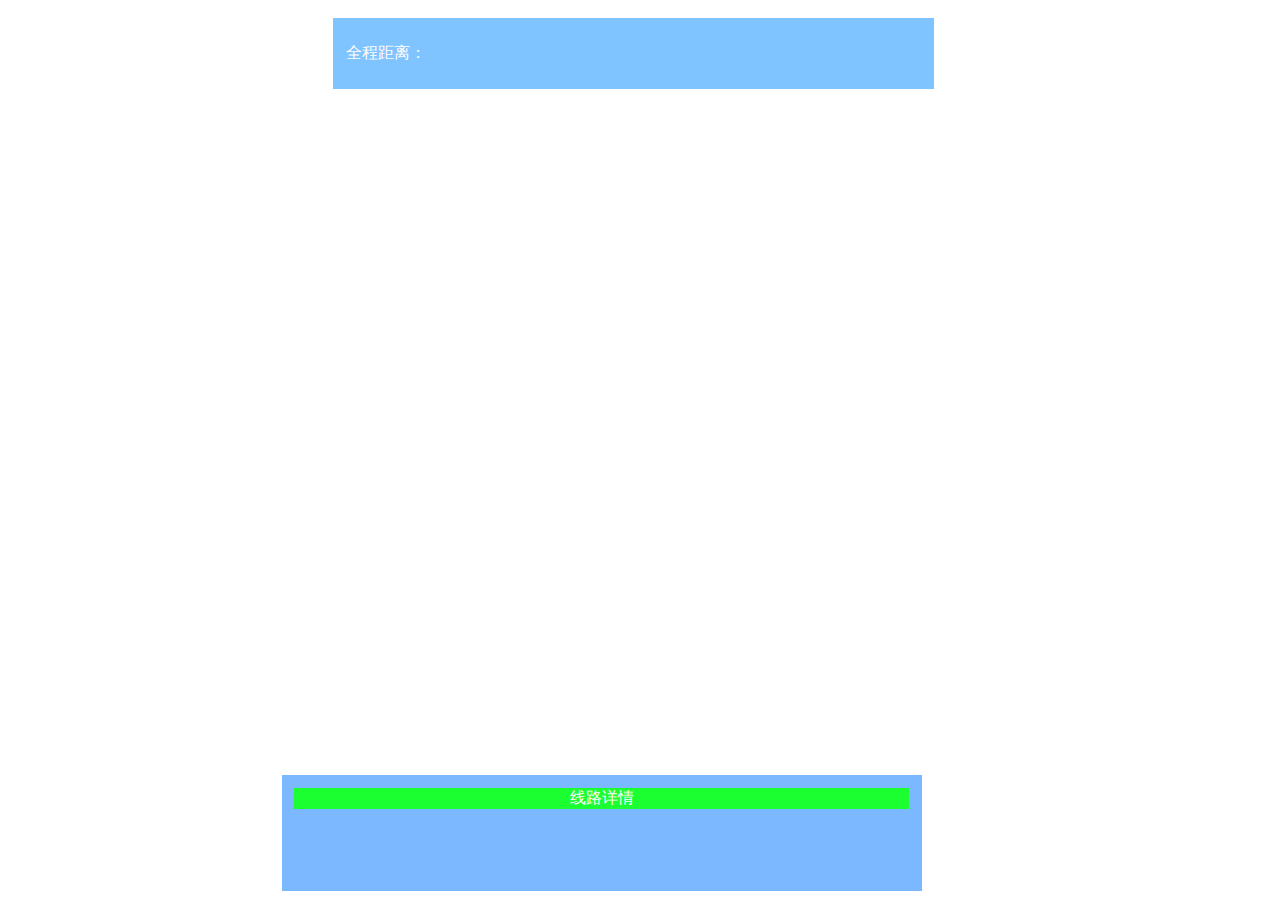
<file: location.html>
<!DOCTYPE html>
<html>
<head>
    <meta charset='utf-8' />
    <title>导航</title>
    <meta name='viewport' content='initial-scale=1,maximum-scale=1,user-scalable=no' />
    <script src='https://api.tiles.mapbox.com/mapbox-gl-js/v1.1.1/mapbox-gl.js'></script>
    <link href='https://api.tiles.mapbox.com/mapbox-gl-js/v1.1.1/mapbox-gl.css' rel='stylesheet' />
    <style>
        body { margin:0; padding:0; }
        #map { position:absolute; top:0; bottom:0; width:100%; }
        .infoBox{
            position: absolute;
            left: 26%;
            top: 2%;
            color: #fffdfb;
            background: rgba(2, 138, 255, 0.5);
            display: flex;
            height: 5%;
            align-items: center;
            width: 45%;
            padding: 1%;
            font-size: medium;
        }
        .infoBoxList{
            position: absolute;
            left: 22%;
            bottom: 1%;
            color: #0e0201;
            background: rgba(91, 166, 255, 0.8);
            height: 10%;
            width: 48%;
            padding: 1%;
            overflow-y: scroll;
            font-size: 5px;
        }
        .mapboxgl-ctrl-bottom-left{
            display: none;
        }
    </style>
    <script src="jquery.min.js"></script>
</head>
<body>
<div id='map'></div>
<div class="infoBox" id="info">
    <div>全程距离： </div>
    <span style="color: #00FF00" id="lengthMum"></span>
</div>
<div class="infoBoxList">
    <div style="color: #fffdfb;background: #1bff31;text-align: center;font-size: 16px">线路详情</div>
</div>
<script>
    mapboxgl.accessToken = 'pk.eyJ1Ijoiemhhbmdjb25nMTk5MDEyMzAiLCJhIjoiY2p5aWJ2a3RlMDh0YjNjangxYmI5cXViMSJ9.RkyTKOoRzQfoXAqs3GamLA';
    var map = new mapboxgl.Map({
        container: 'map',
        //style: 'mapbox://styles/mapbox/dark-v10',
        style: {
            "version": 8,
            "name": "Mapbox Streets",
            "sources": {
                "osm-tiles": {
                    'type': 'raster',//切片地图使用png 所以这里设置为raster
                    //'tiles': ['http://services.arcgisonline.com/arcgis/rest/services/World_Imagery/MapServer/WMTS/tile/1.0.0/World_Imagery/{Style}/{TileMatrixSet}/{TileMatrix}/{TileRow}/{TileCol}.jpg'],
                    'tiles': ['http://101.42.135.235:6080/arcgis/rest/services/mcimg/MapServer/WMTS/tile/1.0.0/mcimg/default/default028mm/{z}/{y}/{x}.png'],
                    'tileSize': 256,
                    "bounds": [-180, -90, 180, 90]
                }
            },
            "layers":[{
                "id": "123",
                "type": "raster",
                "source": "osm-tiles",
                "source-layer": "osmtiles"
            }]
        },
        center: [117.2035, 31.842282757484384],
        zoom: 20,
        pitch: 10,
    });

    map.on('load', function () {
        map.on('click', (e) => {
            console.log(`A click event has occurred at ${e.lngLat}`);
        });
        ajax()
    })

    let path = []
    let curBear = 0;
    function ajax() {
        $.ajax({
            url:'http://101.42.135.235:6080/arcgis/rest/services/networkmcroad/NAServer/%E8%B7%AF%E5%BE%84/solve?f=pjson&stops=117.1996,31.8422;117.2039,31.8413&returnDirections=true&directionsOutputType=esriDOTComplete&directionsLengthUnits=esriNAUKilometers',
            async:true,
            data:{},
            success:function(data){
                $('.infoBoxList').innerHTML = ''
                JSON.parse(data).directions[0].features.forEach(function (val) {
                    $('.infoBoxList').append("<div>"+val.attributes.text+"</div>")
                })
                document.getElementById("lengthMum").innerText = JSON.parse(data).routes.features[0].attributes.Total_长度.toFixed(0) + '米'
                JSON.parse(data).routes.features[0].geometry.paths[0].forEach(function (val) {
                    path.push([val[0],val[1]])
                })
                addRoad(path)
                const markerStart = new mapboxgl.Marker()
                    .setLngLat([path[0][0], path[0][1]])
                    .addTo(map);
                const markerEnd = new mapboxgl.Marker()
                    .setLngLat([path[path.length-1][0], path[path.length-1][1]])
                    .addTo(map);
                getPosition()
                window.addEventListener('deviceorientation', function(e){
                    curBear=e.alpha
                    if(map.hasImage('position')){
                        map.setLayoutProperty('points', 'icon-rotate', curBear);
                    }
                }, false);

            },
            error:function (e) {
                alert("请求失败");
            }
        })
    }

    function addRoad(coordinates){
        var geojson = {
            "type": "FeatureCollection",
            "features": [{
                "type": "Feature",
                "properties": {},
                "geometry": {
                    "coordinates": coordinates,
                    "type": "LineString"
                }
            }]
        };
        map.addSource('line', {
            type: 'geojson',
            lineMetrics: true,
            data: geojson
        });
        map.addLayer({
            type: 'line',
            source: 'line',
            id: 'line',
            paint: {
                'line-color': 'blue',
                'line-width': 14
            },
            layout: {
                'line-cap': 'round',
                'line-join': 'round'
            }
        });
    }

    function getPosition(){
        if(window.navigator.geolocation){
            navigator.geolocation.watchPosition(showPosition,errobak,{provider:'system',coordsType: 'wgs84',enableHighAccuracy:true,timeout:5000,maximumAge:20000});
        }else{
            alert("你的浏览器不能使用HTML5定位")
        }
    }

    function errobak() {
        alert("GPS网络差");
    }
    function showPosition(position)
    {
        var latitude = position.coords.latitude;
        var longitude = position.coords.longitude;
        let index = minDistans(longitude,latitude)
        var angle = GetLineAngle({X:path[index][0],Y:path[index][1]},{X:path[index+1][0],Y:path[index+1][1]})
        if(angle ===0){
            var angle = GetLineAngle({X:path[index+1][0],Y:path[index+1][1]},{X:path[index+2][0],Y:path[index+2][1]})
            //map.setCenter([path[index+1][0],path[index+1][1]]);
            map.panTo([path[index+1][0],path[index+1][1]], {duration: 3000});
            map.setBearing(angle);
        }
        //map.panTo([path[index][0],path[index][1]], {duration: 2000});
        map.setCenter([path[index][0],path[index][1]]);
        map.setBearing(angle);
        setPosition(longitude,latitude)
    }

    function setPosition(longitude,latitude){
        let positionSource = map.getSource('positionSource')
        if(positionSource){
            positionSource.setData({
                "type": "FeatureCollection",
                "features": [{
                    "type": "Feature",
                    "properties": {"name": "Null Island"},
                    "geometry": {
                        "type": "Point",
                        "coordinates": [ longitude, latitude ]
                    }
                }]
            });
            return
        }
        map.loadImage('curposition.png', function(error, image) {
            if (error) throw error;
            map.addImage('position', image);
            map.addSource('positionSource',{
                "type": "geojson",
                "data": {
                    "type": "FeatureCollection",
                    "features": [{
                        "type": "Feature",
                        "geometry": {
                            "type": "Point",
                            "coordinates": [117.2035, 31.8422827574]
                        }
                    }]
                }

            })
            map.addLayer({
                "id": "points",
                "type": "symbol",
                "source":'positionSource',
                "layout": {
                    "icon-image": "position",
                    "icon-size": 1,
                    "icon-rotate":0
                }
            });
        })
    }

    function minDistans(longitude,latitude) {
        let curIndex
        let distance
        let flagDis = 1000000
        path.forEach(function (value, index, array) {
            distance = getDistance(value[0],value[1],longitude,latitude)
            if(flagDis>distance){
                flagDis = distance
                curIndex = index
            }
        })
        return curIndex
    }

    function  GetLineAngle(startPoint, endPoint)
    {
        var mathPI = 3.1415926535897931;
        var tmpValue = 0;
        var latStart = startPoint.Y * Math.PI/ 180;
        var lngStart = startPoint.X * Math.PI / 180;
        var latEnd = endPoint.Y * Math.PI / 180;
        var lngEnd = endPoint.X * Math.PI / 180;
        if (startPoint.X == endPoint.X || startPoint.Y == endPoint.Y)
        {
            if (startPoint.X == endPoint.X)
            {
                /// 经度相同
                if (endPoint.Y >= startPoint.Y)
                {
                    return 0;
                }
                else
                {
                    return 180;
                }
            }
            else
            {
                /// 纬度相同
                if (endPoint.X >= startPoint.X)
                {
                    return 90;
                }
                else
                {
                    return 270;
                }
            }
        }

        tmpValue = Math.sin(latStart) * Math.sin(latEnd) + Math.cos(latStart) * Math.cos(latEnd) * Math.cos(lngEnd - lngStart);
        tmpValue = Math.sqrt(1 - tmpValue * tmpValue);
        tmpValue = Math.cos(latEnd) * Math.sin(lngEnd - lngStart) / tmpValue;
        var resultAngle = Math.abs(Math.asin(tmpValue) * 180 / Math.PI);

        if (endPoint.X > startPoint.X)
        {
            if (endPoint.Y >= startPoint.Y)
            {
                /// 第一象限
                return resultAngle;
            }
            else
            {
                /// 第二象限
                return 180 - resultAngle;
            }
        }
        else
        {
            /// 第四象限
            if (endPoint.Y >= startPoint.Y)
            {
                return 360 - resultAngle;
            }
            else
            {
                /// 第三象限
                return 180 + resultAngle;
            }
        }
    }

    function rad(d) {
        return d * Math.PI / 180.0;
    }
    function getDistance(lat1, lng1, lat2, lng2) {
        var radLat1 = rad(lat1);
        var radLat2 = rad(lat2);
        var a = radLat1 - radLat2;
        var b = rad(lng1) - rad(lng2);
        var s = 2 * Math.asin(Math.sqrt(Math.pow(Math.sin(a / 2), 2) +
            Math.cos(radLat1) * Math.cos(radLat2) * Math.pow(Math.sin(b / 2), 2)));
        s = s * 6378.137; // EARTH_RADIUS;
        s = Math.round(s * 10000) / 10000; //输出为公里

        var distance = s;
        var distance_str = "";

        if (parseInt(distance) >= 1) {
            distance_str = distance.toFixed(1) + "km";
        } else {
            distance_str = distance * 1000 + "m";
        }
        /*
                //s=s.toFixed(4);
                console.info('lyj 距离是', s);
                console.info('lyj 距离是', distance_str);*/
        return s;
    }

</script>

</body>
</html>
</file>
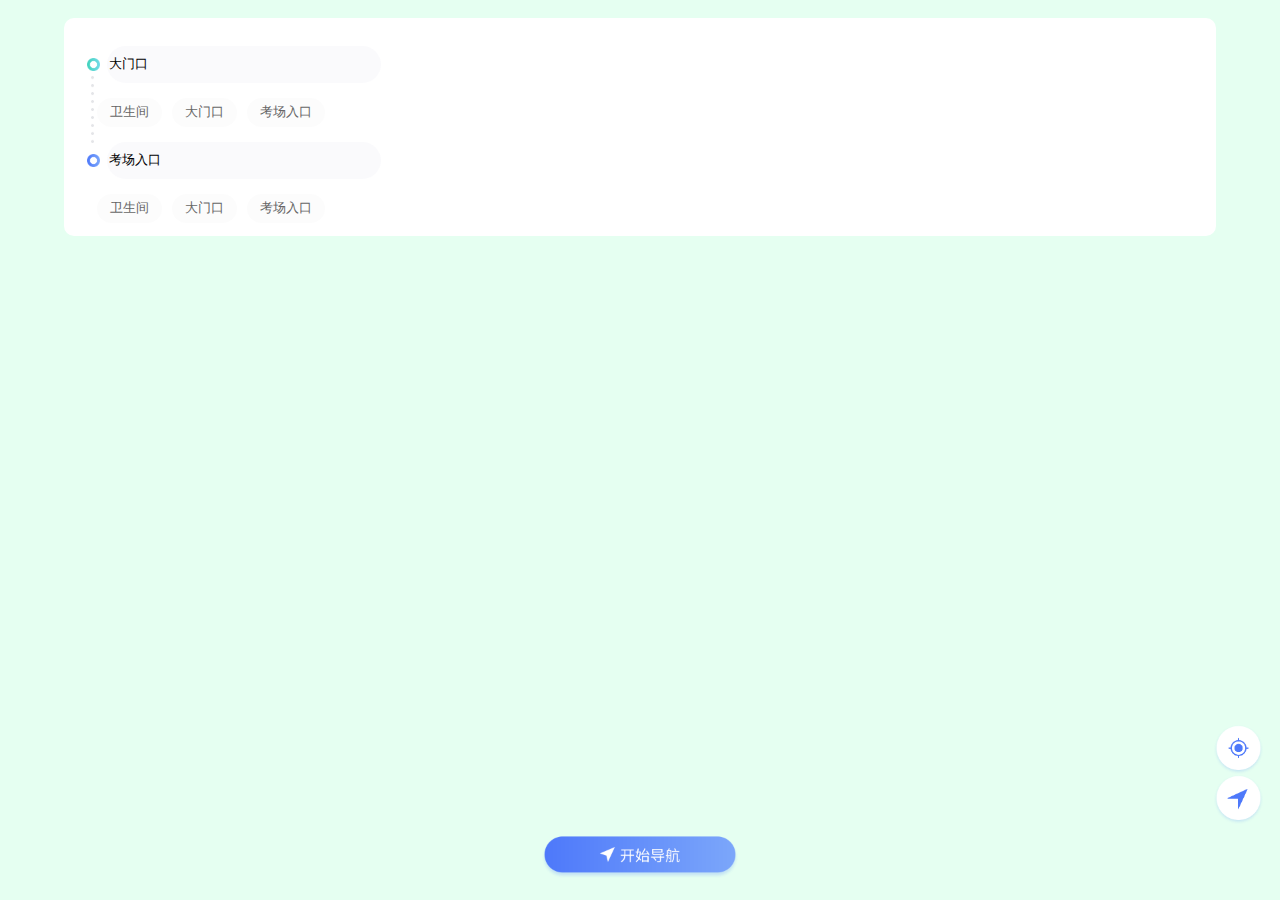
<file: ycindex.html>
<!DOCTYPE html>
<html>

<head>
    <meta charset='utf-8' />
    <title>导航</title>
    <meta name='viewport' content='initial-scale=1,maximum-scale=1,user-scalable=no' />
    <link href="js/map.css" rel="stylesheet">
    <link href="js/location.css" rel="stylesheet">
    <script src="js/map.js"></script>
    <!-- +++ -->
    <!-- <script src="https://apis.map.qq.com/tools/geolocation/min?key=3K2BZ-LQWCS-IFQOM-6UM34-CG6IF-66F3J&referer=myapp"></script> -->
    <!-- +++ -->
    <style>
        body {
            margin: 0;
            padding: 0;
        }

        #map {
            position: absolute;
            top: 0;
            bottom: 0;
            width: 100%;
        }

        .infoBox {
            /* display: none; */
            position: absolute;
            left: 5%;
            top: 2%;
            color: #fffdfb;
            background: #fff;
            display: flex;
            flex-direction: column;
            width: 88%;
            padding: 1%;
            font-size: medium;
            border-radius: 10px;
        }

        .dd {
            position: relative;

        }

        .starttt {
            padding: 15px 10px;
        }

        .starttt img {
            width: 13px;
            height: 13px;
        }

        .div {
            padding: 5.5px 13px;
            background: rgba(248, 248, 248, 0.39);
            border-radius: 40px;
            margin-right: 10px;
            font-size: 13px;
            font-family: Source Han Sans CN;
            font-weight: 500;
            color: #666666;
        }

        .enddd img {
            width: 13px;
            height: 13px;
        }

        .mid {
            position: absolute;
            top: 45px;
            left: 14px;
        }

        .mid img {
            width: 3px;
            height: 67px;
        }

        .startPoint {
            /* width: 300px;
            height: 35px;
            background: rgba(242, 243, 247, 0.39);
            border-radius: 6px; */
        }

        .startPoint input {
            width: 270px;
            height: 35px;
            margin-left: 7.5px;
            background: rgba(242, 243, 247, 0.39);
            border-radius: 30px;
            border: none;
        }

        .daohang img {
            position: absolute;
            bottom: 20px;
            left: 50%;
            margin-left: -100px;
            width: 200px;
            height: 45px;
            display: block;
        }
        .daohang1 img {
            position: absolute;
            bottom: 50px;
            left: 50%;
            margin-left: -100px;
            width: 200px;
            height: 45px;
        }
        .daohang1{
            display: none;
        }
        .flex-row-center {
            display: flex;
            align-items: center;
            justify-content: center;
        }

        .flex-column-center {
            display: flex;
            flex-direction: column;
            align-items: center;
            justify-content: center;
        }

        .flex-column-start {
            display: flex;
            flex-direction: column;
            align-items: flex-start;
            justify-content: center;
        }

        .flex-column-top {
            display: flex;
            flex-direction: column;
            align-items: center;
            justify-content: flex-start;
        }

        .flex-column-top-start {
            display: flex;
            flex-direction: column;
            align-items: flex-start;
            justify-content: flex-start;
        }

        .flex-column-top-end {
            display: flex;
            flex-direction: column;
            align-items: flex-end;
            justify-content: flex-start;
        }

        .flex-column-space-around {
            display: flex;
            flex-direction: column;
            align-items: center;
            justify-content: space-around;
        }


        .flex-column-center-end {
            display: flex;
            flex-direction: column;
            align-items: flex-end;
            justify-content: center;
        }

        .flex-row-start {
            display: flex;
            align-items: center;
            justify-content: flex-start;
        }

        .flex-row-top-end {
            display: flex;
            align-items: flex-end;
            justify-content: flex-start;
        }

        .flex-row-start-wrap {
            display: flex;
            align-items: center;
            justify-content: flex-start;
            flex-wrap: wrap;
        }

        .flex-row-start-start {
            display: flex;
            align-items: flex-start;
            justify-content: flex-start;
        }

        .flex-row-top-start-wrap {
            display: flex;
            align-items: flex-start;
            justify-content: flex-start;
            flex-wrap: wrap;
        }

        .flex-row-end {
            display: flex;
            align-items: center;
            justify-content: flex-end;
        }

        .flex-row-end-end {
            display: flex;
            align-items: flex-end;
            justify-content: flex-end;
        }

        .flex-row-space-between {
            display: flex;
            align-items: center;
            justify-content: space-between;
        }

        .flex-row-space-between-wrap {
            display: flex;
            align-items: center;
            justify-content: space-between;
            flex-wrap: wrap;
        }

        .flex-row-top-space-between {
            display: flex;
            align-items: flex-start;
            justify-content: space-between;
        }

        .flex-row-space-around {
            display: flex;
            align-items: center;
            justify-content: space-around;
        }

        .flex-row-space-evenly {
            display: flex;
            justify-content: space-evenly;
            align-items: center;
        }

        .mgl-20 {
            margin-left: 20px;
        }

        .subData {
            position: absolute;
            left: 25%;
            top: 12%;
            width: 40%;
            background: rgba(52, 116, 255, 0.5);
            color: #fff6e6;
            padding: 3%;
        }

        .infoBoxList {
            padding: 15px 10px;
            width: 315px;
            height: 56px;
            position: absolute;
            left: 5%;
            top: 3%;
            background: linear-gradient(89deg, #4E79FA 0%, #7CA7FA 100%);
            border-radius: 20px;
            /* overflow-y: scroll; */
            font-size: 14px;
            color: #ffffff;
            display: none;
        }

        .infoBoxList-cont img {
            width: 13px;
            height: 13px;
            margin-right: 8px;
        }

        .shuxian {
            width: 3px;
            height: 18px;
            margin-left: 4px;
        }
        .dingwei{
            position: absolute;
            bottom: 120px;
            right: 15px;
        }
        .jiantou{
            position: absolute;
            bottom: 70px;
            right: 15px;
        }
        .dingwei img{
            width: 53px;
            height: 53px;
        }
        .jiantou img{
            width: 53px;
            height: 53px;
        }

        .mapboxgl-ctrl-bottom-left {
            display: none;
        }

        .mapboxgl-canvas {
            background: rgb(1 255 114 / 10%);
        }
    </style>
    <script src="js/jquery.min.js"></script>
</head>

<body>
    <div id='map'></div>
    <div class="infoBox" id="infoBox">
        <div class="dd">
            <div class="starttt flex-row-start ">
                <img src="./static/star1t.png" alt="">
                <div class="startPoint">
                    <input id="startPoint" placeholder="  默认起点大门口" value='大门口' readonly></input>
                </div>
            </div>
            <div class="flex-row-start mgl-20">
                <div class="div" onclick="changtab('wc','start')">卫生间</div>
                <div class="div" onclick="changtab('door','start')">大门口</div>
                <div class="div" onclick="changtab('entrance','start')">考场入口</div>
            </div>
            <div class="mid">
                <img src="./static//mid.png" alt="">
            </div>
            <div class="starttt flex-row-start ">
                <img src="./static/end1d.png" alt="">
                <div class="startPoint endPoint">
                    <input id="endPoint" placeholder="  请输入目的地" value="考场入口" readonly></input>
                </div>
            </div>
            <div class="flex-row-start mgl-20">
                <div class="div" onclick="changtab('wc','end')">卫生间</div>
                <div class="div" onclick="changtab('door','end')">大门口</div>
                <div class="div" onclick="changtab('entrance','end')">考场入口</div>
            </div>
            <!-- <div class="enddd">
        <img src="./static/end1d.png" alt="">
        <input id="endPoint" placeholder="请点击选择终点"></input>
        <button style="background: rgb(115,222,233);top: 23%;position: absolute;right: 1%;width: 21%;height: 52%;" onclick="goTo()">导航</button>
    </div> -->
        </div>
    </div>
<!--    <div style="position: absolute;bottom:17%;right: -2%">
        <img height="60" width="60" src="static/goposition.png" class="location-img">
    </div>-->
    <div class="infoBoxList" id="infoBoxList">
        <div class="infoBoxList-cont flex-row-start">
            <img src="./static/circle.png" alt="">
            <div class="innerkou" id="startGoing">大门口</div>
        </div>
        <img src="./static//shuxian.png" alt="" class="shuxian">
        <div class="infoBoxList-cont flex-row-start">
            <img src="./static/circle.png" alt="">
            <div class="innerkou" id="endGoing">考场入口</div>
        </div>
        <!-- <div style="color: #fffdfb;background: rgba(27,255,49,0.46);text-align: center;font-size: 16px">线路详情</div> -->
    </div>
    <div class="dingwei">
        <img src="./static/dingwei.png" alt="">
    </div>
    <div class="jiantou">
        <img src="./static/jiantou.png" alt="">
    </div>
    <div class="daohang" id="startGo" onclick='goTo()'>
        <img src="./static/daohang.png" alt="">
    </div>
    <div class="daohang1" id="stopGo" onclick='gooff()'>
        <img src="./static/offdaohang.png" alt="">
    </div>

    <!-- 定位提示框 -->
    <div class="tooltip">
        <div class="form-item">
            <span>点位名称:</span>
            <input type="text" placeholder="请输入点位名称" class="point-name">
        </div>
        <div class="form-item">
            <span>经度:</span>
            <input type="number" class="longitude">
        </div>
        <div class="form-item">
            <span>纬度:</span>
            <input type="number" class="latitude">
        </div>
        <div class="box-footer">
            <div class="isSure">确定</div>
            <div class="closeWin">关闭网页</div>
        </div>
    </div>
    <!-- 遮罩层 -->
    <div class="cover-box">

    </div>
    <script>
        mapboxgl.accessToken =
            'pk.eyJ1Ijoiemhhbmdjb25nMTk5MDEyMzAiLCJhIjoiY2p5aWJ2a3RlMDh0YjNjangxYmI5cXViMSJ9.RkyTKOoRzQfoXAqs3GamLA';
        var map = new mapboxgl.Map({
            container: 'map',
            ///style: 'mapbox://styles/mapbox/dark-v10',
            style: {
                "version": 8,
                "name": "Mapbox Streets",
                "sources": {
                    "osm-tiles": {
                        'type': 'raster',
                        'tiles': [
                            'http://120.27.143.238:6080/arcgis/rest/services/slyc/MapServer/WMTS/tile/1.0.0/YCIMGNEW/default/default028mm/{z}/{y}/{x}.png'
                        ],
                        'tileSize': 256,
                        "bounds": [-180, -90, 180, 90]
                    }
                },
                "layers": [{
                    "id": "123",
                    "type": "raster",
                    "source": "osm-tiles",
                    "source-layer": "osmtiles"
                }]
            },
            center: [111.041, 34.9739],
            zoom: 15.7,
            pitch: 10,
            bearing: 160
        });
        const positionData = {
            'wc':[111.03879046717645, 34.973900863098535],
            'door':[111.03935115101564, 34.97514502134055],
            'entrance':[111.03997318244973, 34.97400048210871]
        }
        map.on('load', function () {
    /*        map.on('click', (e) => {
                let existLayersIds = []
                console.log(` ${e.lngLat}`);
                const bbox = [
                    [e.point.x - 5, e.point.y - 5],
                    [e.point.x + 5, e.point.y + 5]
                ];
                const existLayers = map.getStyle().layers;
                existLayers.forEach(existLayer => {
                    const existLayerId = existLayer.id;
                    if (existLayerId.includes('poiLayerId')) {
                        existLayersIds.push(existLayer.id);
                    }
                });
                let renderFeatures = map.queryRenderedFeatures(bbox, {
                    layers: existLayersIds
                });
                renderFeatures.forEach(renderFeature => {
                    let name = renderFeature.properties.title
                    endCoor = renderFeature.geometry.coordinates
                    $("#endPoint").val(name)
                })
            });*/
            getPosition()
        })
        let curTimePosition = []
        let startCoor = [111.03935115101564, 34.97514502134055] //默认起点
        let endCoor = [111.0408567, 34.97405333] //默认终点
        let path = [
            []
        ]
        let curBear = 0;
        function goTo() {
            $.ajax({
                url: 'http://101.42.135.235:6080/arcgis/rest/services/roadnet/NAServer/%E8%B7%AF%E5%BE%84/solve?f=pjson&stops=' +
                    startCoor[0] + ',' + startCoor[1] + ';' + endCoor[0] + ',' + endCoor[1] +
                    '&returnDirections=true&directionsOutputType=esriDOTComplete&directionsLengthUnits=esriNAUKilometers',
                async: true,
                data: {},
                success: function (data) {
                    path = []
             /*       document.getElementById('infoBoxList').innerHTML = '';
                    JSON.parse(data).directions[0].features.forEach(function (val) {
                        $('.infoBoxList').append("<div>" + val.attributes.text + "</div>")
                    })*/
                    JSON.parse(data).routes.features[0].geometry.paths[0].forEach(function (val) {
                        path.push([val[0], val[1]])
                    })
                    addRoad(path)
                    $('#infoBoxList').css('display','block')
                    $('#infoBox').css('display','none')
                    $('#startGo').css('display','none')
                    $('#stopGo').css('display','block')
                },
                error: function (e) {
                    alert("请求失败");
                }
            })
        }

        function addMarker() {
            map.loadImage('static/poi.png', function (error, image) {
                if (error) throw error;
                map.addImage('poi', image);
                map.addSource('poiSource', {
                    "type": "geojson",
                    "data": {
                        "type": "FeatureCollection",
                        "features": [{
                            "type": "Feature",
                            "geometry": {
                                "type": "Point",
                                "coordinates": [111.0396267, 34.974615]
                            },
                            'properties': {
                                'title': '电动门'
                            }
                        },
                        {
                            "type": "Feature",
                            "geometry": {
                                "type": "Point",
                                "coordinates": [111.0392225, 34.9740575]
                            },
                            'properties': {
                                'title': '综合楼'
                            }
                        },
                        {
                            "type": "Feature",
                            "geometry": {
                                "type": "Point",
                                "coordinates": [111.0408567, 34.97405333]
                            },
                            'properties': {
                                'title': '小车1号二级待考室'
                            }
                        },
                        {
                            "type": "Feature",
                            "geometry": {
                                "type": "Point",
                                "coordinates": [111.0415233, 34.97427]
                            },
                            'properties': {
                                'title': '小车2号二级待考室'
                            }
                        },
                        {
                            "type": "Feature",
                            "geometry": {
                                "type": "Point",
                                "coordinates": [111.0422, 34.974516]
                            },
                            'properties': {
                                'title': '小车3号二级待考室'
                            }
                        },
                        {
                            "type": "Feature",
                            "geometry": {
                                "type": "Point",
                                "coordinates": [111.0428717, 34.97477167]
                            },
                            'properties': {
                                'title': '小车4号二级待考室'
                            }
                        },
                        {
                            "type": "Feature",
                            "geometry": {
                                "type": "Point",
                                "coordinates": [111.0396183, 34.97360167]
                            },
                            'properties': {
                                'title': '大车二级待考室'
                            }
                        },
                        {
                            "type": "Feature",
                            "geometry": {
                                "type": "Point",
                                "coordinates": [111.03943, 34.975025]
                            },
                            'properties': {
                                'title': '大门口'
                            }
                        }
                        ]
                    }
                })
                map.addLayer({
                    "id": "poiLayerId",
                    "type": "symbol",
                    "source": 'poiSource',
                    "layout": {
                        /* 'text-field': ['title'],
                         'text-font': [
                             'Open Sans Semibold',
                             'Arial Unicode MS Bold'
                         ],
                         'text-offset': [0, 1.25],
                         'text-anchor': 'top',*/
                        "icon-image": "poi",
                        "icon-size": 0.43,
                        "icon-rotate": 0,
                        "icon-ignore-placement": true
                    }
                }, 'positionId');
                addOutRoad([])
            })
        }

        function changtab(id,type) {
            if(type === 'start'){
                var obtn = document.getElementById('startPoint')
                if (id == 'wc') {
                    obtn.value = '卫生间';
                }
                if (id == 'door') {
                    obtn.value = '大门口';
                }
                if (id == 'entrance') {
                    obtn.value = '考场入口';
                }
                startCoor = positionData[id]
                $("#startGoing").html(obtn.value)
            }
            if(type === 'end'){
                var obtn = document.getElementById('endPoint')
                if (id == 'wc') {
                    obtn.value = '卫生间'
                }
                if (id == 'door') {
                    obtn.value = '大门口'
                }
                if (id == 'entrance') {
                    obtn.value = '考场入口';
                }
                endCoor = positionData[id]
                $("#endGoing").html(obtn.value)
            }
        }

        function addRoad(coordinates) {
            if (map.getSource('lineSource')) {
                //map.removeLayer('line')
                //map.removeSource('lineSource')
                let lineSource = map.getSource('lineSource')
                lineSource.setData({
                    "type": "FeatureCollection",
                    "features": [{
                        "type": "Feature",
                        "properties": {},
                        "geometry": {
                            "coordinates": coordinates,
                            "type": "LineString"
                        }
                    }]
                });
                return
            }
            var geojson = {
                "type": "FeatureCollection",
                "features": [{
                    "type": "Feature",
                    "properties": {},
                    "geometry": {
                        "coordinates": coordinates,
                        "type": "LineString"
                    }
                }]
            };
            map.addSource('lineSource', {
                type: 'geojson',
                lineMetrics: true,
                data: geojson
            });
            map.addLayer({
                type: 'line',
                source: 'lineSource',
                id: 'line',
                paint: {
                    'line-color': '#17ff71',
                    'line-width': 6
                },
                layout: {
                    'line-cap': 'round',
                    'line-join': 'round'
                }
            }, 'outLine');

            if (map.getSource('startSource')) {
                let startSource = map.getSource('startSource')
                startSource.setData({
                    "type": "geojson",
                    "data": {
                        "type": "FeatureCollection",
                        "features": [{
                            "type": "Feature",
                            "geometry": {
                                "type": "Point",
                                "coordinates": [path[0][0], path[0][1]]
                            }
                        }]
                    }
                });
                let endSource = map.getSource('endSource')
                endSource.setData({
                    "type": "geojson",
                    "data": {
                        "type": "FeatureCollection",
                        "features": [{
                            "type": "Feature",
                            "geometry": {
                                "type": "Point",
                                "coordinates": [path[path.length - 1][0], path[path.length - 1][1]]
                            }
                        }]
                    }
                });
                return
                /* map.removeLayer('startLayerId')
                 map.removeSource('startSource')
                 map.removeLayer('endLayerId')
                 map.removeSource('endSource')
                 map.removeImage('start')
                 map.removeImage('end')*/
            }
            map.loadImage('static/start.png', function (error, image) {
                if (error) throw error;
                map.addImage('start', image);
                map.addSource('startSource', {
                    "type": "geojson",
                    "data": {
                        "type": "FeatureCollection",
                        "features": [{
                            "type": "Feature",
                            "geometry": {
                                "type": "Point",
                                "coordinates": [path[0][0], path[0][1]]
                            }
                        }]
                    }
                })
                map.addLayer({
                    "id": "startLayerId",
                    "type": "symbol",
                    "source": 'startSource',
                    "layout": {
                        "icon-image": "start",
                        "icon-size": 0,
                        "icon-rotate": 0,
                        "icon-ignore-placement": true
                    }
                });
            })
            map.loadImage('static/end.png', function (error, image) {
                if (error) throw error;
                map.addImage('end', image);
                map.addSource('endSource', {
                    "type": "geojson",
                    "data": {
                        "type": "FeatureCollection",
                        "features": [{
                            "type": "Feature",
                            "geometry": {
                                "type": "Point",
                                "coordinates": [path[path.length - 1][0], path[path.length - 1][
                                    1
                                ]]
                            }
                        }]
                    }
                })
                map.addLayer({
                    "id": "endLayerId",
                    "type": "symbol",
                    "source": 'endSource',
                    "layout": {
                        "icon-image": "end",
                        "icon-size": 0.65,
                        "icon-rotate": 0,
                        "icon-ignore-placement": true
                    }
                });
            })

        }
        /**
         * @description 当前位置获取
         * */
        function getPosition() {
            if (window.navigator.geolocation) {
                navigator.geolocation.watchPosition(showPosition, errobak, {
                    provider: 'system',
                    coordsType: 'wgs84',
                    enableHighAccuracy: true,
                    timeout: 5000,
                    maximumAge: 20000
                });
            } else {
                alert("定位不支持")
            }
            window.addEventListener('deviceorientation', function (e) {
                curBear = e.alpha
                if (map.hasImage('position')) {
                    map.setLayoutProperty('positionId', 'icon-rotate', curBear + 160);
                }
            }, false);
        }

        function showPosition(position) //偏移修改
        {
/*                    var latitude = position.coords.latitude + 3.0049250000000036;
                    var longitude = position.coords.longitude - 6.22487000000001;*/
            var latitude = position.coords.latitude;
            var longitude = position.coords.longitude;
            setPosition(longitude, latitude)
            //startCoor = [longitude, latitude]
            curTimePosition = [longitude, latitude]
            $("#jd").innerText = longitude
            $("#wd").innerText = latitude
        }

        function setPosition(longitude, latitude) {
            //alert("经度："+longitude + "||纬度："+latitude)
            map.setCenter([longitude, latitude]);
            let positionSource = map.getSource('positionSource')
            if (positionSource) {
                positionSource.setData({
                    "type": "FeatureCollection",
                    "features": [{
                        "type": "Feature",
                        "properties": {
                            "name": "Null Island"
                        },
                        "geometry": {
                            "type": "Point",
                            "coordinates": [longitude, latitude]
                        }
                    }]
                });
                return
            }
            map.loadImage('static/curposition.png', function (error, image) {
                if (error) throw error;
                map.addImage('position', image);
                map.addSource('positionSource', {
                    "type": "geojson",
                    "data": {
                        "type": "FeatureCollection",
                        "features": [{
                            "type": "Feature",
                            "geometry": {
                                "type": "Point",
                                "coordinates": [117.2035, 31.8422827574]
                            }
                        }]
                    }

                })
                map.addLayer({
                    "id": "positionId",
                    "type": "symbol",
                    "source": 'positionSource',
                    "layout": {
                        "icon-image": "position",
                        "icon-size": 0.7,
                        "icon-rotate": 0,
                        "icon-ignore-placement": true
                    }
                });
                addMarker()
            })
        }


        function addOutRoad(coordinates) {
            if (map.getSource('outLineSource')) {
                /*map.removeLayer('outLine')
                map.removeSource('outLineSource')*/
                let outLineSource = map.getSource('outLineSource')
                outLineSource.setData({
                    "type": "FeatureCollection",
                    "features": [{
                        "type": "Feature",
                        "properties": {},
                        "geometry": {
                            "coordinates": coordinates,
                            "type": "LineString"
                        }
                    }]
                });
                return
            }
            var geojson = {
                "type": "FeatureCollection",
                "features": [{
                    "type": "Feature",
                    "properties": {},
                    "geometry": {
                        "coordinates": coordinates,
                        "type": "LineString"
                    }
                }]
            };
            map.addSource('outLineSource', {
                type: 'geojson',
                lineMetrics: true,
                data: geojson
            });
            map.addLayer({
                type: 'line',
                source: 'outLineSource',
                id: 'outLine',
                paint: {
                    'line-color': 'rgba(200,1,1,0.5)',
                    'line-width': 8,
                },
                layout: {
                    'line-cap': 'round',
                    'line-join': 'round'
                }
            }, 'poiLayerId');
            addRoad([])
        }
        var outPath = []

        function addOutRoadAjax() {
            $.ajax({
                url: 'http://101.42.135.235:6080/arcgis/rest/services/roadnet/NAServer/%E8%B7%AF%E5%BE%84/solve?f=pjson&stops=' +
                    path[0][0] + ',' + path[0][1] + ';' + curTimePosition[0] + ',' + curTimePosition[1] +
                    '&returnDirections=true&directionsOutputType=esriDOTComplete&directionsLengthUnits=esriNAUKilometers',
                async: true,
                data: {},
                success: function (data) {
                    outPath = []
                    JSON.parse(data).routes.features[0].geometry.paths[0].forEach(function (val) {
                        outPath.push([val[0], val[1]])
                    })
                    addOutRoad(outPath)
                },
                error: function (e) {
                    alert("请求失败");
                }
            })
        }

        /**
         * 经过的线
         * @type {number}
         */
        let index = 1
        setInterval(function () {
            /*        index++
                    //偏移修改
                    curTimePosition  =  [111.0392225, 34.9740575-index*0.00005]
                    if(index>4){
                        curTimePosition  =  [111.0392225, 34.9740575+index*0.00005]
                    }
                    setPosition(curTimePosition[0],curTimePosition[1])*/
            if (path[0].length > 1 && curTimePosition.length > 1) {
                addOutRoadAjax()
            }
        }, 1500)


        function errobak() {
            alert("GPS信号差");
        }
        // 获取当前位置经纬度
        // const geolocation = new qq.maps.Geolocation();
        // const options = {timeout: 9000};
        $('.location-img').on('click', getCurLocation)

        function getCurLocation() {
            // geolocation.getLocation(showPosition, showErr, options);
            $('.tooltip').show()
            $('.cover-box').show()
            $('.longitude').val(curTimePosition[0])
            $('.latitude').val(curTimePosition[1])
        }
        // function showPosition(position) {
        //     $('.longitude-val').text(position.lng)
        //     $('.latitude-val').text(position.lat)

        // };
        // function showErr() {
        //     $('.longitude-val').text('定位失败')
        //     $('.latitude-val').text('定位失败')
        // };
        $('.isSure').on('click', function () {
            const queryInfo = {}
            if ($('.point-name').val() === '') {
                alert('点位名称未输入！')
                return
            }
            queryInfo.pointName = $('.point-name').val()
            queryInfo.longitude = $('.longitude').val()
            queryInfo.latitude = $('.latitude').val()
            $.ajax({
                type: "POST",
                url: "https://sx.slywhj.com/sxexam/wechat/navigateData/save",
                data: JSON.stringify(queryInfo),
                contentType: 'application/json; charset=utf-8',
                success: function (data) {
                    $('.tooltip').hide()
                    $('.cover-box').hide()
                    alert('保存成功')
                },
                error: function () {
                    alert('网络请求失败')
                }
            })
        })
        $('.closeWin').on('click', function () {
            window.close()
        })

        function gooff() {
            $('#infoBoxList').css('display','none')
            $('#infoBox').css('display','block')
            $('#startGo').css('display','block')
            $('#stopGo').css('display','none')
            map.removeLayer('line')
            map.removeSource('lineSource')
        }
    </script>

</body>

</html>
</file>
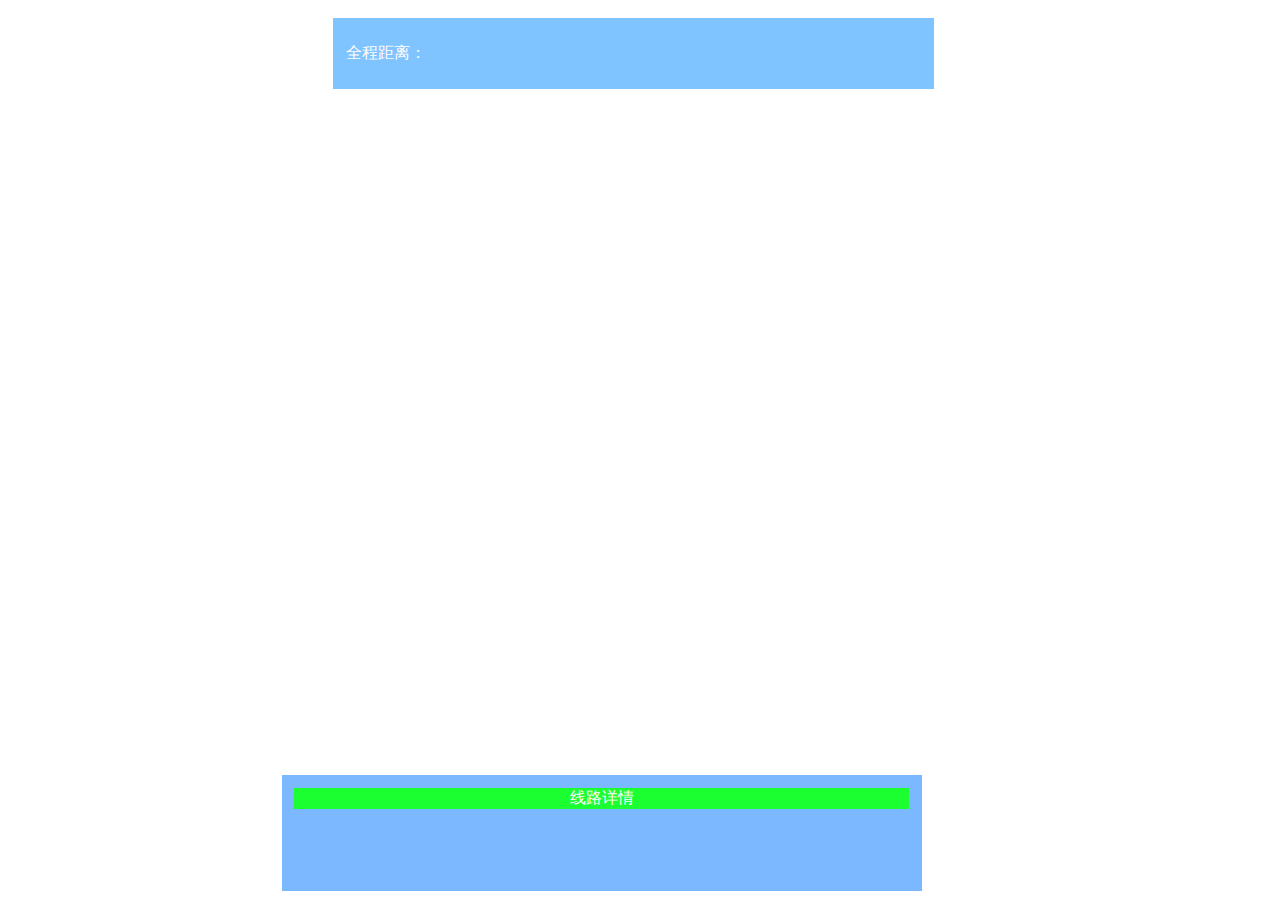
<file: 导航.html>
<!DOCTYPE html>
<html>
<head>
    <meta charset='utf-8' />
    <title>导航</title>
    <meta name='viewport' content='initial-scale=1,maximum-scale=1,user-scalable=no' />
    <script src='https://api.tiles.mapbox.com/mapbox-gl-js/v1.1.1/mapbox-gl.js'></script>
    <link href='https://api.tiles.mapbox.com/mapbox-gl-js/v1.1.1/mapbox-gl.css' rel='stylesheet' />
    <style>
        body { margin:0; padding:0; }
        #map { position:absolute; top:0; bottom:0; width:100%; }
        .infoBox{
            position: absolute;
            left: 26%;
            top: 2%;
            color: #fffdfb;
            background: rgba(2, 138, 255, 0.5);
            display: flex;
            height: 5%;
            align-items: center;
            width: 45%;
            padding: 1%;
            font-size: medium;
        }
        .infoBoxList{
            position: absolute;
            left: 22%;
            bottom: 1%;
            color: #0e0201;
            background: rgba(91, 166, 255, 0.8);
            height: 10%;
            width: 48%;
            padding: 1%;
            overflow-y: scroll;
            font-size: 5px;
        }
        .mapboxgl-ctrl-bottom-left{
            display: none;
        }
    </style>
    <script src="jquery.min.js"></script>
</head>
<body>
<div id='map'></div>
<div class="infoBox" id="info">
    <div>全程距离： </div>
    <span style="color: #00FF00" id="lengthMum"></span>
</div>
<div class="infoBoxList">
    <div style="color: #fffdfb;background: #1bff31;text-align: center;font-size: 16px">线路详情</div>
</div>
<script>
    mapboxgl.accessToken = 'pk.eyJ1Ijoiemhhbmdjb25nMTk5MDEyMzAiLCJhIjoiY2p5aWJ2a3RlMDh0YjNjangxYmI5cXViMSJ9.RkyTKOoRzQfoXAqs3GamLA';
    var map = new mapboxgl.Map({
        container: 'map',
        //style: 'mapbox://styles/mapbox/satellite-v9',
        style: 'mapbox://styles/mapbox/light-v10',
        center: [117.2035, 31.842282757484384],
        zoom: 20,
        pitch: 90,
    });

    map.on('load', function () {
        map.on('click', (e) => {
            console.log(`A click event has occurred at ${e.lngLat}`);
        });
        map.addLayer({
            'id': '3d-buildings',
            'source': 'composite',
            'source-layer': 'building',
            'filter': ['==', 'extrude', 'true'],
            'type': 'fill-extrusion',
            'minzoom': 15,
            'paint': {
                'fill-extrusion-color': '#aaa',
                'fill-extrusion-height': [
                    "interpolate", ["linear"], ["zoom"],
                    15, 0,
                    15.05, ["get", "height"]
                ],
                'fill-extrusion-base': [
                    "interpolate", ["linear"], ["zoom"],
                    15, 0,
                    15.05, ["get", "min_height"]
                ],
                'fill-extrusion-opacity': .6
            }
        });
        //ajax()
    })

    let path = []
    function ajax() {
        $.ajax({
            url:'http://101.42.135.235:6080/arcgis/rest/services/networkmcroad/NAServer/%E8%B7%AF%E5%BE%84/solve?f=pjson&stops=117.1996,31.8422;117.2039,31.8413&returnDirections=true&directionsOutputType=esriDOTComplete&directionsLengthUnits=esriNAUKilometers',
            async:true,
            data:{},
            success:function(data){
                $('.infoBoxList').innerHTML = ''
                JSON.parse(data).directions[0].features.forEach(function (val) {
                    $('.infoBoxList').append("<div>"+val.attributes.text+"</div>")
                })
                document.getElementById("lengthMum").innerText = JSON.parse(data).routes.features[0].attributes.Total_长度.toFixed(0) + '米'
                JSON.parse(data).routes.features[0].geometry.paths[0].forEach(function (val) {
                    path.push([val[0],val[1]])
                })
                addRoad(path)
                const markerStart = new mapboxgl.Marker()
                    .setLngLat([path[0][0], path[0][1]])
                    .addTo(map);
                const markerEnd = new mapboxgl.Marker()
                    .setLngLat([path[path.length-1][0], path[path.length-1][1]])
                    .addTo(map);
                getPosition()
            },
            error:function (e) {
                alert("请求失败");
            }
        })
    }

    function addRoad(coordinates){
        var geojson = {
            "type": "FeatureCollection",
            "features": [{
                "type": "Feature",
                "properties": {},
                "geometry": {
                    "coordinates": coordinates,
                    "type": "LineString"
                }
            }]
        };
        map.addSource('line', {
            type: 'geojson',
            lineMetrics: true,
            data: geojson
        });
        map.addLayer({
            type: 'line',
            source: 'line',
            id: 'line',
            paint: {
                'line-color': 'blue',
                'line-width': 14
            },
            layout: {
                'line-cap': 'round',
                'line-join': 'round'
            }
        });
    }

    function getPosition(){
        if(window.navigator.geolocation){
            navigator.geolocation.watchPosition(showPosition,errobak,{provider:'system',coordsType: 'wgs84',enableHighAccuracy:true,timeout:5000,maximumAge:20000});
        }else{
            alert("你的浏览器不能使用HTML5定位")
        }
    }
    getPosition()

    function errobak() {
        alert("GPS网络差");
    }
    function showPosition(position)
    {
        var latitude = position.coords.latitude;
        var longitude = position.coords.longitude;
        alert(longitude+":"+latitude)
        let index = minDistans(longitude,latitude)
        var angle = GetLineAngle({X:path[index][0],Y:path[index][1]},{X:path[index+1][0],Y:path[index+1][1]})
        if(angle ===0){
            var angle = GetLineAngle({X:path[index+1][0],Y:path[index+1][1]},{X:path[index+2][0],Y:path[index+2][1]})
            //map.setCenter([path[index+1][0],path[index+1][1]]);
            map.panTo([path[index+1][0],path[index+1][1]], {duration: 3000});
            map.setBearing(angle);
        }
        //map.panTo([path[index][0],path[index][1]], {duration: 2000});
        map.setCenter([path[index][0],path[index][1]]);
        map.setBearing(angle);
        let curStart
        if(curStart){
            curStart.remove();
        }
        curStart = new mapboxgl.Marker()
            .setLngLat([longitude,latitude])
            .addTo(map);

    }

    function minDistans(longitude,latitude) {
        let curIndex
        let distance
        let flagDis = 1000000
        path.forEach(function (value, index, array) {
            distance = getDistance(value[0],value[1],longitude,latitude)
            if(flagDis>distance){
                flagDis = distance
                curIndex = index
            }
        })
        return curIndex
    }

    function  GetLineAngle(startPoint, endPoint)
    {
        var mathPI = 3.1415926535897931;
        var tmpValue = 0;
        var latStart = startPoint.Y * Math.PI/ 180;
        var lngStart = startPoint.X * Math.PI / 180;
        var latEnd = endPoint.Y * Math.PI / 180;
        var lngEnd = endPoint.X * Math.PI / 180;
        if (startPoint.X == endPoint.X || startPoint.Y == endPoint.Y)
        {
            if (startPoint.X == endPoint.X)
            {
                /// 经度相同
                if (endPoint.Y >= startPoint.Y)
                {
                    return 0;
                }
                else
                {
                    return 180;
                }
            }
            else
            {
                /// 纬度相同
                if (endPoint.X >= startPoint.X)
                {
                    return 90;
                }
                else
                {
                    return 270;
                }
            }
        }

        tmpValue = Math.sin(latStart) * Math.sin(latEnd) + Math.cos(latStart) * Math.cos(latEnd) * Math.cos(lngEnd - lngStart);
        tmpValue = Math.sqrt(1 - tmpValue * tmpValue);
        tmpValue = Math.cos(latEnd) * Math.sin(lngEnd - lngStart) / tmpValue;
        var resultAngle = Math.abs(Math.asin(tmpValue) * 180 / Math.PI);

        if (endPoint.X > startPoint.X)
        {
            if (endPoint.Y >= startPoint.Y)
            {
                /// 第一象限
                return resultAngle;
            }
            else
            {
                /// 第二象限
                return 180 - resultAngle;
            }
        }
        else
        {
            /// 第四象限
            if (endPoint.Y >= startPoint.Y)
            {
                return 360 - resultAngle;
            }
            else
            {
                /// 第三象限
                return 180 + resultAngle;
            }
        }
    }

    function rad(d) {
        return d * Math.PI / 180.0;
    }
    function getDistance(lat1, lng1, lat2, lng2) {
        var radLat1 = rad(lat1);
        var radLat2 = rad(lat2);
        var a = radLat1 - radLat2;
        var b = rad(lng1) - rad(lng2);
        var s = 2 * Math.asin(Math.sqrt(Math.pow(Math.sin(a / 2), 2) +
            Math.cos(radLat1) * Math.cos(radLat2) * Math.pow(Math.sin(b / 2), 2)));
        s = s * 6378.137; // EARTH_RADIUS;
        s = Math.round(s * 10000) / 10000; //输出为公里

        var distance = s;
        var distance_str = "";

        if (parseInt(distance) >= 1) {
            distance_str = distance.toFixed(1) + "km";
        } else {
            distance_str = distance * 1000 + "m";
        }
/*
        //s=s.toFixed(4);
        console.info('lyj 距离是', s);
        console.info('lyj 距离是', distance_str);*/
        return s;
    }

</script>

</body>
</html>
</file>
<file: js/map.css>
.mapboxgl-map {
    font: 12px/20px 'Helvetica Neue', Arial, Helvetica, sans-serif;
    overflow: hidden;
    position: relative;
    -webkit-tap-highlight-color: rgba(0, 0, 0, 0);
    text-align: left;
}

.mapboxgl-map:-webkit-full-screen {
    width: 100%;
    height: 100%;
}

.mapboxgl-canary {
    background-color: salmon;
}

.mapboxgl-canvas-container.mapboxgl-interactive,
.mapboxgl-ctrl-group > button.mapboxgl-ctrl-compass {
    cursor: -webkit-grab;
    cursor: -moz-grab;
    cursor: grab;
    -moz-user-select: none;
    -webkit-user-select: none;
    -ms-user-select: none;
    user-select: none;
}

.mapboxgl-canvas-container.mapboxgl-interactive.mapboxgl-track-pointer {
    cursor: pointer;
}

.mapboxgl-canvas-container.mapboxgl-interactive:active,
.mapboxgl-ctrl-group > button.mapboxgl-ctrl-compass:active {
    cursor: -webkit-grabbing;
    cursor: -moz-grabbing;
    cursor: grabbing;
}

.mapboxgl-canvas-container.mapboxgl-touch-zoom-rotate,
.mapboxgl-canvas-container.mapboxgl-touch-zoom-rotate .mapboxgl-canvas {
    touch-action: pan-x pan-y;
}

.mapboxgl-canvas-container.mapboxgl-touch-drag-pan,
.mapboxgl-canvas-container.mapboxgl-touch-drag-pan .mapboxgl-canvas {
    touch-action: pinch-zoom;
}

.mapboxgl-canvas-container.mapboxgl-touch-zoom-rotate.mapboxgl-touch-drag-pan,
.mapboxgl-canvas-container.mapboxgl-touch-zoom-rotate.mapboxgl-touch-drag-pan .mapboxgl-canvas {
    touch-action: none;
}

.mapboxgl-ctrl-top-left,
.mapboxgl-ctrl-top-right,
.mapboxgl-ctrl-bottom-left,
.mapboxgl-ctrl-bottom-right { position: absolute; pointer-events: none; z-index: 2; }
.mapboxgl-ctrl-top-left     { top: 0; left: 0; }
.mapboxgl-ctrl-top-right    { top: 0; right: 0; }
.mapboxgl-ctrl-bottom-left  { bottom: 0; left: 0; }
.mapboxgl-ctrl-bottom-right { right: 0; bottom: 0; }

.mapboxgl-ctrl {
    clear: both;
    pointer-events: auto;

    /* workaround for a Safari bug https://github.com/mapbox/mapbox-gl-js/issues/8185 */
    transform: translate(0, 0);
}
.mapboxgl-ctrl-top-left .mapboxgl-ctrl     { margin: 10px 0 0 10px; float: left; }
.mapboxgl-ctrl-top-right .mapboxgl-ctrl    { margin: 10px 10px 0 0; float: right; }
.mapboxgl-ctrl-bottom-left .mapboxgl-ctrl  { margin: 0 0 10px 10px; float: left; }
.mapboxgl-ctrl-bottom-right .mapboxgl-ctrl { margin: 0 10px 10px 0; float: right; }

.mapboxgl-ctrl-group {
    border-radius: 4px;
    overflow: hidden;
    background: #fff;
}

.mapboxgl-ctrl-group:not(:empty) {
    -moz-box-shadow: 0 0 2px rgba(0, 0, 0, 0.1);
    -webkit-box-shadow: 0 0 2px rgba(0, 0, 0, 0.1);
    box-shadow: 0 0 0 2px rgba(0, 0, 0, 0.1);
}

.mapboxgl-ctrl-group > button {
    width: 30px;
    height: 30px;
    display: block;
    padding: 0;
    outline: none;
    border: 0;
    box-sizing: border-box;
    background-color: transparent;
    cursor: pointer;
}

.mapboxgl-ctrl-group > button + button {
    border-top: 1px solid #ddd;
}

/* https://bugzilla.mozilla.org/show_bug.cgi?id=140562 */
.mapboxgl-ctrl > button::-moz-focus-inner {
    border: 0;
    padding: 0;
}

.mapboxgl-ctrl > button:hover {
    background-color: rgba(0, 0, 0, 0.05);
}

.mapboxgl-ctrl-icon,
.mapboxgl-ctrl-icon > .mapboxgl-ctrl-compass-arrow {
    speak: none;
    -webkit-font-smoothing: antialiased;
    -moz-osx-font-smoothing: grayscale;
}

.mapboxgl-ctrl-icon {
    padding: 5px;
}

.mapboxgl-ctrl-icon.mapboxgl-ctrl-icon-disabled {
    opacity: 0.25;
    border-color: #373737;
}

.mapboxgl-ctrl-icon.mapboxgl-ctrl-zoom-out {
    background-image: url("data:image/svg+xml;charset=utf-8,%3Csvg viewBox='0 0 20 20' xmlns='http://www.w3.org/2000/svg'%3E %3Cpath style='fill:%23333333;' d='m 7,9 c -0.554,0 -1,0.446 -1,1 0,0.554 0.446,1 1,1 l 6,0 c 0.554,0 1,-0.446 1,-1 0,-0.554 -0.446,-1 -1,-1 z'/%3E %3C/svg%3E");
}

.mapboxgl-ctrl-icon.mapboxgl-ctrl-zoom-in {
    background-image: url("data:image/svg+xml;charset=utf-8,%3Csvg viewBox='0 0 20 20' xmlns='http://www.w3.org/2000/svg'%3E %3Cpath style='fill:%23333333;' d='M 10 6 C 9.446 6 9 6.4459904 9 7 L 9 9 L 7 9 C 6.446 9 6 9.446 6 10 C 6 10.554 6.446 11 7 11 L 9 11 L 9 13 C 9 13.55401 9.446 14 10 14 C 10.554 14 11 13.55401 11 13 L 11 11 L 13 11 C 13.554 11 14 10.554 14 10 C 14 9.446 13.554 9 13 9 L 11 9 L 11 7 C 11 6.4459904 10.554 6 10 6 z'/%3E %3C/svg%3E");
}

.mapboxgl-ctrl-icon.mapboxgl-ctrl-geolocate::before {
    background-image: url("data:image/svg+xml;charset=utf-8,%3Csvg viewBox='0 0 20 20' xmlns='http://www.w3.org/2000/svg' fill='%23333'%3E %3Cpath d='M10 4C9 4 9 5 9 5L9 5.1A5 5 0 0 0 5.1 9L5 9C5 9 4 9 4 10 4 11 5 11 5 11L5.1 11A5 5 0 0 0 9 14.9L9 15C9 15 9 16 10 16 11 16 11 15 11 15L11 14.9A5 5 0 0 0 14.9 11L15 11C15 11 16 11 16 10 16 9 15 9 15 9L14.9 9A5 5 0 0 0 11 5.1L11 5C11 5 11 4 10 4zM10 6.5A3.5 3.5 0 0 1 13.5 10 3.5 3.5 0 0 1 10 13.5 3.5 3.5 0 0 1 6.5 10 3.5 3.5 0 0 1 10 6.5zM10 8.3A1.8 1.8 0 0 0 8.3 10 1.8 1.8 0 0 0 10 11.8 1.8 1.8 0 0 0 11.8 10 1.8 1.8 0 0 0 10 8.3z'/%3E %3C/svg%3E");
    content: "";
    display: block;
    width: 100%;
    height: 100%;
}

.mapboxgl-ctrl-icon.mapboxgl-ctrl-geolocate::before:disabled {
    background-image: url("data:image/svg+xml;charset=utf-8,%3Csvg viewBox='0 0 20 20' xmlns='http://www.w3.org/2000/svg' fill='%23aaa'%3E %3Cpath d='M10 4C9 4 9 5 9 5L9 5.1A5 5 0 0 0 5.1 9L5 9C5 9 4 9 4 10 4 11 5 11 5 11L5.1 11A5 5 0 0 0 9 14.9L9 15C9 15 9 16 10 16 11 16 11 15 11 15L11 14.9A5 5 0 0 0 14.9 11L15 11C15 11 16 11 16 10 16 9 15 9 15 9L14.9 9A5 5 0 0 0 11 5.1L11 5C11 5 11 4 10 4zM10 6.5A3.5 3.5 0 0 1 13.5 10 3.5 3.5 0 0 1 10 13.5 3.5 3.5 0 0 1 6.5 10 3.5 3.5 0 0 1 10 6.5zM10 8.3A1.8 1.8 0 0 0 8.3 10 1.8 1.8 0 0 0 10 11.8 1.8 1.8 0 0 0 11.8 10 1.8 1.8 0 0 0 10 8.3z'/%3E %3C/svg%3E");
}

.mapboxgl-ctrl-icon.mapboxgl-ctrl-geolocate.mapboxgl-ctrl-geolocate-active::before {
    background-image: url("data:image/svg+xml;charset=utf-8,%3Csvg viewBox='0 0 20 20' xmlns='http://www.w3.org/2000/svg' fill='%2333b5e5'%3E %3Cpath d='M10 4C9 4 9 5 9 5L9 5.1A5 5 0 0 0 5.1 9L5 9C5 9 4 9 4 10 4 11 5 11 5 11L5.1 11A5 5 0 0 0 9 14.9L9 15C9 15 9 16 10 16 11 16 11 15 11 15L11 14.9A5 5 0 0 0 14.9 11L15 11C15 11 16 11 16 10 16 9 15 9 15 9L14.9 9A5 5 0 0 0 11 5.1L11 5C11 5 11 4 10 4zM10 6.5A3.5 3.5 0 0 1 13.5 10 3.5 3.5 0 0 1 10 13.5 3.5 3.5 0 0 1 6.5 10 3.5 3.5 0 0 1 10 6.5zM10 8.3A1.8 1.8 0 0 0 8.3 10 1.8 1.8 0 0 0 10 11.8 1.8 1.8 0 0 0 11.8 10 1.8 1.8 0 0 0 10 8.3z'/%3E %3C/svg%3E");
}

.mapboxgl-ctrl-icon.mapboxgl-ctrl-geolocate.mapboxgl-ctrl-geolocate-active-error::before {
    background-image: url("data:image/svg+xml;charset=utf-8,%3Csvg viewBox='0 0 20 20' xmlns='http://www.w3.org/2000/svg' fill='%23e58978'%3E %3Cpath d='M10 4C9 4 9 5 9 5L9 5.1A5 5 0 0 0 5.1 9L5 9C5 9 4 9 4 10 4 11 5 11 5 11L5.1 11A5 5 0 0 0 9 14.9L9 15C9 15 9 16 10 16 11 16 11 15 11 15L11 14.9A5 5 0 0 0 14.9 11L15 11C15 11 16 11 16 10 16 9 15 9 15 9L14.9 9A5 5 0 0 0 11 5.1L11 5C11 5 11 4 10 4zM10 6.5A3.5 3.5 0 0 1 13.5 10 3.5 3.5 0 0 1 10 13.5 3.5 3.5 0 0 1 6.5 10 3.5 3.5 0 0 1 10 6.5zM10 8.3A1.8 1.8 0 0 0 8.3 10 1.8 1.8 0 0 0 10 11.8 1.8 1.8 0 0 0 11.8 10 1.8 1.8 0 0 0 10 8.3z'/%3E %3C/svg%3E");
}

.mapboxgl-ctrl-icon.mapboxgl-ctrl-geolocate.mapboxgl-ctrl-geolocate-background::before {
    background-image: url("data:image/svg+xml;charset=utf-8,%3Csvg viewBox='0 0 20 20' xmlns='http://www.w3.org/2000/svg' fill='%2333b5e5'%3E %3Cpath d='M 10,4 C 9,4 9,5 9,5 L 9,5.1 C 7.0357113,5.5006048 5.5006048,7.0357113 5.1,9 L 5,9 c 0,0 -1,0 -1,1 0,1 1,1 1,1 l 0.1,0 c 0.4006048,1.964289 1.9357113,3.499395 3.9,3.9 L 9,15 c 0,0 0,1 1,1 1,0 1,-1 1,-1 l 0,-0.1 c 1.964289,-0.400605 3.499395,-1.935711 3.9,-3.9 l 0.1,0 c 0,0 1,0 1,-1 C 16,9 15,9 15,9 L 14.9,9 C 14.499395,7.0357113 12.964289,5.5006048 11,5.1 L 11,5 c 0,0 0,-1 -1,-1 z m 0,2.5 c 1.932997,0 3.5,1.5670034 3.5,3.5 0,1.932997 -1.567003,3.5 -3.5,3.5 C 8.0670034,13.5 6.5,11.932997 6.5,10 6.5,8.0670034 8.0670034,6.5 10,6.5 Z'/%3E %3C/svg%3E");
}

.mapboxgl-ctrl-icon.mapboxgl-ctrl-geolocate.mapboxgl-ctrl-geolocate-background-error::before {
    background-image: url("data:image/svg+xml;charset=utf-8,%3Csvg viewBox='0 0 20 20' xmlns='http://www.w3.org/2000/svg' fill='%23e54e33'%3E %3Cpath d='M 10,4 C 9,4 9,5 9,5 L 9,5.1 C 7.0357113,5.5006048 5.5006048,7.0357113 5.1,9 L 5,9 c 0,0 -1,0 -1,1 0,1 1,1 1,1 l 0.1,0 c 0.4006048,1.964289 1.9357113,3.499395 3.9,3.9 L 9,15 c 0,0 0,1 1,1 1,0 1,-1 1,-1 l 0,-0.1 c 1.964289,-0.400605 3.499395,-1.935711 3.9,-3.9 l 0.1,0 c 0,0 1,0 1,-1 C 16,9 15,9 15,9 L 14.9,9 C 14.499395,7.0357113 12.964289,5.5006048 11,5.1 L 11,5 c 0,0 0,-1 -1,-1 z m 0,2.5 c 1.932997,0 3.5,1.5670034 3.5,3.5 0,1.932997 -1.567003,3.5 -3.5,3.5 C 8.0670034,13.5 6.5,11.932997 6.5,10 6.5,8.0670034 8.0670034,6.5 10,6.5 Z'/%3E %3C/svg%3E");
}

.mapboxgl-ctrl-icon.mapboxgl-ctrl-geolocate.mapboxgl-ctrl-geolocate-waiting::before {
    -webkit-animation: mapboxgl-spin 2s infinite linear;
    -moz-animation: mapboxgl-spin 2s infinite linear;
    -o-animation: mapboxgl-spin 2s infinite linear;
    -ms-animation: mapboxgl-spin 2s infinite linear;
    animation: mapboxgl-spin 2s infinite linear;
}

@-webkit-keyframes mapboxgl-spin {
    0% { -webkit-transform: rotate(0deg); }
    100% { -webkit-transform: rotate(360deg); }
}

@-moz-keyframes mapboxgl-spin {
    0% { -moz-transform: rotate(0deg); }
    100% { -moz-transform: rotate(360deg); }
}

@-o-keyframes mapboxgl-spin {
    0% { -o-transform: rotate(0deg); }
    100% { -o-transform: rotate(360deg); }
}

@-ms-keyframes mapboxgl-spin {
    0% { -ms-transform: rotate(0deg); }
    100% { -ms-transform: rotate(360deg); }
}

@keyframes mapboxgl-spin {
    0% { transform: rotate(0deg); }
    100% { transform: rotate(360deg); }
}

.mapboxgl-ctrl-icon.mapboxgl-ctrl-fullscreen {
    background-image: url("data:image/svg+xml;charset=utf-8,%3Csvg viewBox='0 0 20 20' xmlns='http://www.w3.org/2000/svg'%3E %3Cpath d='M 5 4 C 4.5 4 4 4.5 4 5 L 4 6 L 4 9 L 4.5 9 L 5.7773438 7.296875 C 6.7771319 8.0602131 7.835765 8.9565728 8.890625 10 C 7.8257121 11.0633 6.7761791 11.951675 5.78125 12.707031 L 4.5 11 L 4 11 L 4 15 C 4 15.5 4.5 16 5 16 L 9 16 L 9 15.5 L 7.2734375 14.205078 C 8.0428931 13.187886 8.9395441 12.133481 9.9609375 11.068359 C 11.042371 12.14699 11.942093 13.2112 12.707031 14.21875 L 11 15.5 L 11 16 L 14 16 L 15 16 C 15.5 16 16 15.5 16 15 L 16 14 L 16 11 L 15.5 11 L 14.205078 12.726562 C 13.177985 11.949617 12.112718 11.043577 11.037109 10.009766 C 12.151856 8.981061 13.224345 8.0798624 14.228516 7.3046875 L 15.5 9 L 16 9 L 16 5 C 16 4.5 15.5 4 15 4 L 11 4 L 11 4.5 L 12.703125 5.7773438 C 11.932647 6.7864834 11.026693 7.8554712 9.9707031 8.9199219 C 8.9584739 7.8204943 8.0698767 6.7627188 7.3046875 5.7714844 L 9 4.5 L 9 4 L 6 4 L 5 4 z '/%3E %3C/svg%3E");
}

.mapboxgl-ctrl-icon.mapboxgl-ctrl-shrink {
    background-image: url("data:image/svg+xml;charset=utf-8,%3Csvg viewBox='0 0 20 20' xmlns='http://www.w3.org/2000/svg'%3E %3Cpath style='fill:%23000000;' d='M 4.2421875 3.4921875 A 0.750075 0.750075 0 0 0 3.71875 4.78125 L 5.9648438 7.0273438 L 4 8.5 L 4 9 L 8 9 C 8.500001 8.9999988 9 8.4999992 9 8 L 9 4 L 8.5 4 L 7.0175781 5.9550781 L 4.78125 3.71875 A 0.750075 0.750075 0 0 0 4.2421875 3.4921875 z M 15.734375 3.4921875 A 0.750075 0.750075 0 0 0 15.21875 3.71875 L 12.984375 5.953125 L 11.5 4 L 11 4 L 11 8 C 11 8.4999992 11.499999 8.9999988 12 9 L 16 9 L 16 8.5 L 14.035156 7.0273438 L 16.28125 4.78125 A 0.750075 0.750075 0 0 0 15.734375 3.4921875 z M 4 11 L 4 11.5 L 5.9648438 12.972656 L 3.71875 15.21875 A 0.75130096 0.75130096 0 1 0 4.78125 16.28125 L 7.0273438 14.035156 L 8.5 16 L 9 16 L 9 12 C 9 11.500001 8.500001 11.000001 8 11 L 4 11 z M 12 11 C 11.499999 11.000001 11 11.500001 11 12 L 11 16 L 11.5 16 L 12.972656 14.035156 L 15.21875 16.28125 A 0.75130096 0.75130096 0 1 0 16.28125 15.21875 L 14.035156 12.972656 L 16 11.5 L 16 11 L 12 11 z '/%3E %3C/svg%3E");
}

.mapboxgl-ctrl-icon.mapboxgl-ctrl-compass > .mapboxgl-ctrl-compass-arrow {
    width: 20px;
    height: 20px;
    margin: 5px;
    background-image: url("data:image/svg+xml;charset=utf-8,%3Csvg viewBox='0 0 20 20' xmlns='http://www.w3.org/2000/svg'%3E %3Cpolygon fill='%23333333' points='6,9 10,1 14,9'/%3E %3Cpolygon fill='%23CCCCCC' points='6,11 10,19 14,11 '/%3E %3C/svg%3E");
    background-repeat: no-repeat;
    display: inline-block;
}

a.mapboxgl-ctrl-logo {
    width: 85px;
    height: 21px;
    margin: 0 0 -3px -3px;
    display: block;
    background-repeat: no-repeat;
    cursor: pointer;
    background-image: url("data:image/svg+xml;charset=utf-8,%3C?xml version='1.0' encoding='utf-8'?%3E%3Csvg version='1.1' id='Layer_1' xmlns='http://www.w3.org/2000/svg' xmlns:xlink='http://www.w3.org/1999/xlink' x='0px' y='0px' viewBox='0 0 84.49 21' style='enable-background:new 0 0 84.49 21;' xml:space='preserve'%3E%3Cg%3E %3Cpath class='st0' style='opacity:0.9; fill: %23FFFFFF; enable-background: new;' d='M83.25,14.26c0,0.12-0.09,0.21-0.21,0.21h-1.61c-0.13,0-0.24-0.06-0.3-0.17l-1.44-2.39l-1.44,2.39 c-0.06,0.11-0.18,0.17-0.3,0.17h-1.61c-0.04,0-0.08-0.01-0.12-0.03c-0.09-0.06-0.13-0.19-0.06-0.28l0,0l2.43-3.68L76.2,6.84 c-0.02-0.03-0.03-0.07-0.03-0.12c0-0.12,0.09-0.21,0.21-0.21h1.61c0.13,0,0.24,0.06,0.3,0.17l1.41,2.36l1.4-2.35 c0.06-0.11,0.18-0.17,0.3-0.17H83c0.04,0,0.08,0.01,0.12,0.03c0.09,0.06,0.13,0.19,0.06,0.28l0,0l-2.37,3.63l2.43,3.67 C83.24,14.18,83.25,14.22,83.25,14.26z'/%3E %3Cpath class='st0' style='opacity:0.9; fill: %23FFFFFF; enable-background: new;' d='M66.24,9.59c-0.39-1.88-1.96-3.28-3.84-3.28c-1.03,0-2.03,0.42-2.73,1.18V3.51c0-0.13-0.1-0.23-0.23-0.23h-1.4 c-0.13,0-0.23,0.11-0.23,0.23v10.72c0,0.13,0.1,0.23,0.23,0.23h1.4c0.13,0,0.23-0.11,0.23-0.23V13.5c0.71,0.75,1.7,1.18,2.73,1.18 c1.88,0,3.45-1.41,3.84-3.29C66.37,10.79,66.37,10.18,66.24,9.59L66.24,9.59z M62.08,13c-1.32,0-2.39-1.11-2.41-2.48v-0.06 c0.02-1.38,1.09-2.48,2.41-2.48s2.42,1.12,2.42,2.51S63.41,13,62.08,13z'/%3E %3Cpath class='st0' style='opacity:0.9; fill: %23FFFFFF; enable-background: new;' d='M71.67,6.32c-1.98-0.01-3.72,1.35-4.16,3.29c-0.13,0.59-0.13,1.19,0,1.77c0.44,1.94,2.17,3.32,4.17,3.3 c2.35,0,4.26-1.87,4.26-4.19S74.04,6.32,71.67,6.32z M71.65,13.01c-1.33,0-2.42-1.12-2.42-2.51s1.08-2.52,2.42-2.52 c1.33,0,2.42,1.12,2.42,2.51S72.99,13,71.65,13.01L71.65,13.01z'/%3E %3Cpath class='st1' style='opacity:0.35; enable-background:new;' d='M62.08,7.98c-1.32,0-2.39,1.11-2.41,2.48v0.06C59.68,11.9,60.75,13,62.08,13s2.42-1.12,2.42-2.51 S63.41,7.98,62.08,7.98z M62.08,11.76c-0.63,0-1.14-0.56-1.17-1.25v-0.04c0.01-0.69,0.54-1.25,1.17-1.25 c0.63,0,1.17,0.57,1.17,1.27C63.24,11.2,62.73,11.76,62.08,11.76z'/%3E %3Cpath class='st1' style='opacity:0.35; enable-background:new;' d='M71.65,7.98c-1.33,0-2.42,1.12-2.42,2.51S70.32,13,71.65,13s2.42-1.12,2.42-2.51S72.99,7.98,71.65,7.98z M71.65,11.76c-0.64,0-1.17-0.57-1.17-1.27c0-0.7,0.53-1.26,1.17-1.26s1.17,0.57,1.17,1.27C72.82,11.21,72.29,11.76,71.65,11.76z'/%3E %3Cpath class='st0' style='opacity:0.9; fill: %23FFFFFF; enable-background: new;' d='M45.74,6.53h-1.4c-0.13,0-0.23,0.11-0.23,0.23v0.73c-0.71-0.75-1.7-1.18-2.73-1.18 c-2.17,0-3.94,1.87-3.94,4.19s1.77,4.19,3.94,4.19c1.04,0,2.03-0.43,2.73-1.19v0.73c0,0.13,0.1,0.23,0.23,0.23h1.4 c0.13,0,0.23-0.11,0.23-0.23V6.74c0-0.12-0.09-0.22-0.22-0.22C45.75,6.53,45.75,6.53,45.74,6.53z M44.12,10.53 C44.11,11.9,43.03,13,41.71,13s-2.42-1.12-2.42-2.51s1.08-2.52,2.4-2.52c1.33,0,2.39,1.11,2.41,2.48L44.12,10.53z'/%3E %3Cpath class='st1' style='opacity:0.35; enable-background:new;' d='M41.71,7.98c-1.33,0-2.42,1.12-2.42,2.51S40.37,13,41.71,13s2.39-1.11,2.41-2.48v-0.06 C44.1,9.09,43.03,7.98,41.71,7.98z M40.55,10.49c0-0.7,0.52-1.27,1.17-1.27c0.64,0,1.14,0.56,1.17,1.25v0.04 c-0.01,0.68-0.53,1.24-1.17,1.24C41.08,11.75,40.55,11.19,40.55,10.49z'/%3E %3Cpath class='st0' style='opacity:0.9; fill: %23FFFFFF; enable-background: new;' d='M52.41,6.32c-1.03,0-2.03,0.42-2.73,1.18V6.75c0-0.13-0.1-0.23-0.23-0.23h-1.4c-0.13,0-0.23,0.11-0.23,0.23 v10.72c0,0.13,0.1,0.23,0.23,0.23h1.4c0.13,0,0.23-0.1,0.23-0.23V13.5c0.71,0.75,1.7,1.18,2.74,1.18c2.17,0,3.94-1.87,3.94-4.19 S54.58,6.32,52.41,6.32z M52.08,13.01c-1.32,0-2.39-1.11-2.42-2.48v-0.07c0.02-1.38,1.09-2.49,2.4-2.49c1.32,0,2.41,1.12,2.41,2.51 S53.4,13,52.08,13.01L52.08,13.01z'/%3E %3Cpath class='st1' style='opacity:0.35; enable-background:new;' d='M52.08,7.98c-1.32,0-2.39,1.11-2.42,2.48v0.06c0.03,1.38,1.1,2.48,2.42,2.48s2.41-1.12,2.41-2.51 S53.4,7.98,52.08,7.98z M52.08,11.76c-0.63,0-1.14-0.56-1.17-1.25v-0.04c0.01-0.69,0.54-1.25,1.17-1.25c0.63,0,1.17,0.58,1.17,1.27 S52.72,11.76,52.08,11.76z'/%3E %3Cpath class='st0' style='opacity:0.9; fill: %23FFFFFF; enable-background: new;' d='M36.08,14.24c0,0.13-0.1,0.23-0.23,0.23h-1.41c-0.13,0-0.23-0.11-0.23-0.23V9.68c0-0.98-0.74-1.71-1.62-1.71 c-0.8,0-1.46,0.7-1.59,1.62l0.01,4.66c0,0.13-0.11,0.23-0.23,0.23h-1.41c-0.13,0-0.23-0.11-0.23-0.23V9.68 c0-0.98-0.74-1.71-1.62-1.71c-0.85,0-1.54,0.79-1.6,1.8v4.48c0,0.13-0.1,0.23-0.23,0.23h-1.4c-0.13,0-0.23-0.11-0.23-0.23V6.74 c0.01-0.13,0.1-0.22,0.23-0.22h1.4c0.13,0,0.22,0.11,0.23,0.22V7.4c0.5-0.68,1.3-1.09,2.16-1.1h0.03c1.09,0,2.09,0.6,2.6,1.55 c0.45-0.95,1.4-1.55,2.44-1.56c1.62,0,2.93,1.25,2.9,2.78L36.08,14.24z'/%3E %3Cpath class='st1' style='opacity:0.35; enable-background:new;' d='M84.34,13.59l-0.07-0.13l-1.96-2.99l1.94-2.95c0.44-0.67,0.26-1.56-0.41-2.02c-0.02,0-0.03,0-0.04-0.01 c-0.23-0.15-0.5-0.22-0.78-0.22h-1.61c-0.56,0-1.08,0.29-1.37,0.78L79.72,6.6l-0.34-0.56C79.09,5.56,78.57,5.27,78,5.27h-1.6 c-0.6,0-1.13,0.37-1.35,0.92c-2.19-1.66-5.28-1.47-7.26,0.45c-0.35,0.34-0.65,0.72-0.89,1.14c-0.9-1.62-2.58-2.72-4.5-2.72 c-0.5,0-1.01,0.07-1.48,0.23V3.51c0-0.82-0.66-1.48-1.47-1.48h-1.4c-0.81,0-1.47,0.66-1.47,1.47v3.75 c-0.95-1.36-2.5-2.18-4.17-2.19c-0.74,0-1.46,0.16-2.12,0.47c-0.24-0.17-0.54-0.26-0.84-0.26h-1.4c-0.45,0-0.87,0.21-1.15,0.56 c-0.02-0.03-0.04-0.05-0.07-0.08c-0.28-0.3-0.68-0.47-1.09-0.47h-1.39c-0.3,0-0.6,0.09-0.84,0.26c-0.67-0.3-1.39-0.46-2.12-0.46 c-1.83,0-3.43,1-4.37,2.5c-0.2-0.46-0.48-0.89-0.83-1.25c-0.8-0.81-1.89-1.25-3.02-1.25h-0.01c-0.89,0.01-1.75,0.33-2.46,0.88 c-0.74-0.57-1.64-0.88-2.57-0.88H28.1c-0.29,0-0.58,0.03-0.86,0.11c-0.28,0.06-0.56,0.16-0.82,0.28c-0.21-0.12-0.45-0.18-0.7-0.18 h-1.4c-0.82,0-1.47,0.66-1.47,1.47v7.5c0,0.82,0.66,1.47,1.47,1.47h1.4c0.82,0,1.48-0.66,1.48-1.48l0,0V9.79 c0.03-0.36,0.23-0.59,0.36-0.59c0.18,0,0.38,0.18,0.38,0.47v4.57c0,0.82,0.66,1.47,1.47,1.47h1.41c0.82,0,1.47-0.66,1.47-1.47 l-0.01-4.57c0.06-0.32,0.25-0.47,0.35-0.47c0.18,0,0.38,0.18,0.38,0.47v4.57c0,0.82,0.66,1.47,1.47,1.47h1.41 c0.82,0,1.47-0.66,1.47-1.47v-0.38c0.96,1.29,2.46,2.06,4.06,2.06c0.74,0,1.46-0.16,2.12-0.47c0.24,0.17,0.54,0.26,0.84,0.26h1.39 c0.3,0,0.6-0.09,0.84-0.26v2.01c0,0.82,0.66,1.47,1.47,1.47h1.4c0.82,0,1.47-0.66,1.47-1.47v-1.77c0.48,0.15,0.99,0.23,1.49,0.22 c1.7,0,3.22-0.87,4.17-2.2v0.52c0,0.82,0.66,1.47,1.47,1.47h1.4c0.3,0,0.6-0.09,0.84-0.26c0.66,0.31,1.39,0.47,2.12,0.47 c1.92,0,3.6-1.1,4.49-2.73c1.54,2.65,4.95,3.53,7.58,1.98c0.18-0.11,0.36-0.22,0.53-0.36c0.22,0.55,0.76,0.91,1.35,0.9H78 c0.56,0,1.08-0.29,1.37-0.78l0.37-0.61l0.37,0.61c0.29,0.48,0.81,0.78,1.38,0.78h1.6c0.81,0,1.46-0.66,1.45-1.46 C84.49,14.02,84.44,13.8,84.34,13.59L84.34,13.59z M35.86,14.47h-1.41c-0.13,0-0.23-0.11-0.23-0.23V9.68 c0-0.98-0.74-1.71-1.62-1.71c-0.8,0-1.46,0.7-1.59,1.62l0.01,4.66c0,0.13-0.1,0.23-0.23,0.23h-1.41c-0.13,0-0.23-0.11-0.23-0.23 V9.68c0-0.98-0.74-1.71-1.62-1.71c-0.85,0-1.54,0.79-1.6,1.8v4.48c0,0.13-0.1,0.23-0.23,0.23h-1.4c-0.13,0-0.23-0.11-0.23-0.23 V6.74c0.01-0.13,0.11-0.22,0.23-0.22h1.4c0.13,0,0.22,0.11,0.23,0.22V7.4c0.5-0.68,1.3-1.09,2.16-1.1h0.03 c1.09,0,2.09,0.6,2.6,1.55c0.45-0.95,1.4-1.55,2.44-1.56c1.62,0,2.93,1.25,2.9,2.78l0.01,5.16C36.09,14.36,35.98,14.46,35.86,14.47 L35.86,14.47z M45.97,14.24c0,0.13-0.1,0.23-0.23,0.23h-1.4c-0.13,0-0.23-0.11-0.23-0.23V13.5c-0.7,0.76-1.69,1.18-2.72,1.18 c-2.17,0-3.94-1.87-3.94-4.19s1.77-4.19,3.94-4.19c1.03,0,2.02,0.43,2.73,1.18V6.74c0-0.13,0.1-0.23,0.23-0.23h1.4 c0.12-0.01,0.22,0.08,0.23,0.21c0,0.01,0,0.01,0,0.02v7.51h-0.01V14.24z M52.41,14.67c-1.03,0-2.02-0.43-2.73-1.18v3.97 c0,0.13-0.1,0.23-0.23,0.23h-1.4c-0.13,0-0.23-0.1-0.23-0.23V6.75c0-0.13,0.1-0.22,0.23-0.22h1.4c0.13,0,0.23,0.11,0.23,0.23v0.73 c0.71-0.76,1.7-1.18,2.73-1.18c2.17,0,3.94,1.86,3.94,4.18S54.58,14.67,52.41,14.67z M66.24,11.39c-0.39,1.87-1.96,3.29-3.84,3.29 c-1.03,0-2.02-0.43-2.73-1.18v0.73c0,0.13-0.1,0.23-0.23,0.23h-1.4c-0.13,0-0.23-0.11-0.23-0.23V3.51c0-0.13,0.1-0.23,0.23-0.23 h1.4c0.13,0,0.23,0.11,0.23,0.23v3.97c0.71-0.75,1.7-1.18,2.73-1.17c1.88,0,3.45,1.4,3.84,3.28C66.37,10.19,66.37,10.8,66.24,11.39 L66.24,11.39L66.24,11.39z M71.67,14.68c-2,0.01-3.73-1.35-4.17-3.3c-0.13-0.59-0.13-1.19,0-1.77c0.44-1.94,2.17-3.31,4.17-3.3 c2.36,0,4.26,1.87,4.26,4.19S74.03,14.68,71.67,14.68L71.67,14.68z M83.04,14.47h-1.61c-0.13,0-0.24-0.06-0.3-0.17l-1.44-2.39 l-1.44,2.39c-0.06,0.11-0.18,0.17-0.3,0.17h-1.61c-0.04,0-0.08-0.01-0.12-0.03c-0.09-0.06-0.13-0.19-0.06-0.28l0,0l2.43-3.68 L76.2,6.84c-0.02-0.03-0.03-0.07-0.03-0.12c0-0.12,0.09-0.21,0.21-0.21h1.61c0.13,0,0.24,0.06,0.3,0.17l1.41,2.36l1.41-2.36 c0.06-0.11,0.18-0.17,0.3-0.17h1.61c0.04,0,0.08,0.01,0.12,0.03c0.09,0.06,0.13,0.19,0.06,0.28l0,0l-2.38,3.64l2.43,3.67 c0.02,0.03,0.03,0.07,0.03,0.12C83.25,14.38,83.16,14.47,83.04,14.47L83.04,14.47L83.04,14.47z'/%3E %3Cpath class='st0' style='opacity:0.9; fill: %23FFFFFF; enable-background: new;' d='M10.5,1.24c-5.11,0-9.25,4.15-9.25,9.25s4.15,9.25,9.25,9.25s9.25-4.15,9.25-9.25 C19.75,5.38,15.61,1.24,10.5,1.24z M14.89,12.77c-1.93,1.93-4.78,2.31-6.7,2.31c-0.7,0-1.41-0.05-2.1-0.16c0,0-1.02-5.64,2.14-8.81 c0.83-0.83,1.95-1.28,3.13-1.28c1.27,0,2.49,0.51,3.39,1.42C16.59,8.09,16.64,11,14.89,12.77z'/%3E %3Cpath class='st1' style='opacity:0.35; enable-background:new;' d='M10.5-0.01C4.7-0.01,0,4.7,0,10.49s4.7,10.5,10.5,10.5S21,16.29,21,10.49C20.99,4.7,16.3-0.01,10.5-0.01z M10.5,19.74c-5.11,0-9.25-4.15-9.25-9.25s4.14-9.26,9.25-9.26s9.25,4.15,9.25,9.25C19.75,15.61,15.61,19.74,10.5,19.74z'/%3E %3Cpath class='st1' style='opacity:0.35; enable-background:new;' d='M14.74,6.25C12.9,4.41,9.98,4.35,8.23,6.1c-3.16,3.17-2.14,8.81-2.14,8.81s5.64,1.02,8.81-2.14 C16.64,11,16.59,8.09,14.74,6.25z M12.47,10.34l-0.91,1.87l-0.9-1.87L8.8,9.43l1.86-0.9l0.9-1.87l0.91,1.87l1.86,0.9L12.47,10.34z'/%3E %3Cpolygon class='st0' style='opacity:0.9; fill: %23FFFFFF; enable-background: new;' points='14.33,9.43 12.47,10.34 11.56,12.21 10.66,10.34 8.8,9.43 10.66,8.53 11.56,6.66 12.47,8.53 '/%3E%3C/g%3E%3C/svg%3E");
}

a.mapboxgl-ctrl-logo.mapboxgl-compact {
    width: 21px;
    height: 21px;
    background-image: url("data:image/svg+xml;charset=utf-8,%3C?xml version='1.0' encoding='utf-8'?%3E %3Csvg version='1.1' id='Layer_1' xmlns='http://www.w3.org/2000/svg' xmlns:xlink='http://www.w3.org/1999/xlink' x='0px' y='0px' viewBox='0 0 21 21' style='enable-background:new 0 0 21 21;' xml:space='preserve'%3E%3Cg transform='translate(0,0.01)'%3E%3Cpath d='m 10.5,1.24 c -5.11,0 -9.25,4.15 -9.25,9.25 0,5.1 4.15,9.25 9.25,9.25 5.1,0 9.25,-4.15 9.25,-9.25 0,-5.11 -4.14,-9.25 -9.25,-9.25 z m 4.39,11.53 c -1.93,1.93 -4.78,2.31 -6.7,2.31 -0.7,0 -1.41,-0.05 -2.1,-0.16 0,0 -1.02,-5.64 2.14,-8.81 0.83,-0.83 1.95,-1.28 3.13,-1.28 1.27,0 2.49,0.51 3.39,1.42 1.84,1.84 1.89,4.75 0.14,6.52 z' style='opacity:0.9;fill:%23ffffff;enable-background:new' class='st0'/%3E%3Cpath d='M 10.5,-0.01 C 4.7,-0.01 0,4.7 0,10.49 c 0,5.79 4.7,10.5 10.5,10.5 5.8,0 10.5,-4.7 10.5,-10.5 C 20.99,4.7 16.3,-0.01 10.5,-0.01 Z m 0,19.75 c -5.11,0 -9.25,-4.15 -9.25,-9.25 0,-5.1 4.14,-9.26 9.25,-9.26 5.11,0 9.25,4.15 9.25,9.25 0,5.13 -4.14,9.26 -9.25,9.26 z' style='opacity:0.35;enable-background:new' class='st1'/%3E%3Cpath d='M 14.74,6.25 C 12.9,4.41 9.98,4.35 8.23,6.1 5.07,9.27 6.09,14.91 6.09,14.91 c 0,0 5.64,1.02 8.81,-2.14 C 16.64,11 16.59,8.09 14.74,6.25 Z m -2.27,4.09 -0.91,1.87 -0.9,-1.87 -1.86,-0.91 1.86,-0.9 0.9,-1.87 0.91,1.87 1.86,0.9 z' style='opacity:0.35;enable-background:new' class='st1'/%3E%3Cpolygon points='11.56,12.21 10.66,10.34 8.8,9.43 10.66,8.53 11.56,6.66 12.47,8.53 14.33,9.43 12.47,10.34 ' style='opacity:0.9;fill:%23ffffff;enable-background:new' class='st0'/%3E%3C/g%3E%3C/svg%3E");
}

.mapboxgl-ctrl.mapboxgl-ctrl-attrib {
    padding: 0 5px;
    background-color: rgba(255, 255, 255, 0.5);
    margin: 0;
}

@media screen {
    .mapboxgl-ctrl-attrib.mapboxgl-compact {
        min-height: 20px;
        padding: 0;
        margin: 10px;
        position: relative;
        background-color: #fff;
        border-radius: 3px 12px 12px 3px;
    }

    .mapboxgl-ctrl-attrib.mapboxgl-compact:hover {
        padding: 2px 24px 2px 4px;
        visibility: visible;
        margin-top: 6px;
    }

    .mapboxgl-ctrl-top-left > .mapboxgl-ctrl-attrib.mapboxgl-compact:hover,
    .mapboxgl-ctrl-bottom-left > .mapboxgl-ctrl-attrib.mapboxgl-compact:hover {
        padding: 2px 4px 2px 24px;
        border-radius: 12px 3px 3px 12px;
    }

    .mapboxgl-ctrl-attrib.mapboxgl-compact .mapboxgl-ctrl-attrib-inner {
        display: none;
    }

    .mapboxgl-ctrl-attrib.mapboxgl-compact:hover .mapboxgl-ctrl-attrib-inner {
        display: block;
    }

    .mapboxgl-ctrl-attrib.mapboxgl-compact::after {
        content: '';
        cursor: pointer;
        position: absolute;
        background-image: url("data:image/svg+xml;charset=utf-8,%3Csvg viewBox='0 0 20 20' xmlns='http://www.w3.org/2000/svg'%3E %3Cpath fill='%23333333' fill-rule='evenodd' d='M4,10a6,6 0 1,0 12,0a6,6 0 1,0 -12,0 M9,7a1,1 0 1,0 2,0a1,1 0 1,0 -2,0 M9,10a1,1 0 1,1 2,0l0,3a1,1 0 1,1 -2,0'/%3E %3C/svg%3E");
        background-color: rgba(255, 255, 255, 0.5);
        width: 24px;
        height: 24px;
        box-sizing: border-box;
        border-radius: 12px;
    }

    .mapboxgl-ctrl-bottom-right > .mapboxgl-ctrl-attrib.mapboxgl-compact::after {
        bottom: 0;
        right: 0;
    }

    .mapboxgl-ctrl-top-right > .mapboxgl-ctrl-attrib.mapboxgl-compact::after {
        top: 0;
        right: 0;
    }

    .mapboxgl-ctrl-top-left > .mapboxgl-ctrl-attrib.mapboxgl-compact::after {
        top: 0;
        left: 0;
    }

    .mapboxgl-ctrl-bottom-left > .mapboxgl-ctrl-attrib.mapboxgl-compact::after {
        bottom: 0;
        left: 0;
    }
}

.mapboxgl-ctrl-attrib a {
    color: rgba(0, 0, 0, 0.75);
    text-decoration: none;
}

.mapboxgl-ctrl-attrib a:hover {
    color: inherit;
    text-decoration: underline;
}

/* stylelint-disable-next-line selector-class-pattern */
.mapboxgl-ctrl-attrib .mapbox-improve-map {
    font-weight: bold;
    margin-left: 2px;
}

.mapboxgl-attrib-empty {
    display: none;
}

.mapboxgl-ctrl-scale {
    background-color: rgba(255, 255, 255, 0.75);
    font-size: 10px;
    border-width: medium 2px 2px;
    border-style: none solid solid;
    border-color: #333;
    padding: 0 5px;
    color: #333;
    box-sizing: border-box;
}

.mapboxgl-popup {
    position: absolute;
    top: 0;
    left: 0;
    display: -webkit-flex;
    display: flex;
    will-change: transform;
    pointer-events: none;
}

.mapboxgl-popup-anchor-top,
.mapboxgl-popup-anchor-top-left,
.mapboxgl-popup-anchor-top-right {
    -webkit-flex-direction: column;
    flex-direction: column;
}

.mapboxgl-popup-anchor-bottom,
.mapboxgl-popup-anchor-bottom-left,
.mapboxgl-popup-anchor-bottom-right {
    -webkit-flex-direction: column-reverse;
    flex-direction: column-reverse;
}

.mapboxgl-popup-anchor-left {
    -webkit-flex-direction: row;
    flex-direction: row;
}

.mapboxgl-popup-anchor-right {
    -webkit-flex-direction: row-reverse;
    flex-direction: row-reverse;
}

.mapboxgl-popup-tip {
    width: 0;
    height: 0;
    border: 10px solid transparent;
    z-index: 1;
}

.mapboxgl-popup-anchor-top .mapboxgl-popup-tip {
    -webkit-align-self: center;
    align-self: center;
    border-top: none;
    border-bottom-color: #fff;
}

.mapboxgl-popup-anchor-top-left .mapboxgl-popup-tip {
    -webkit-align-self: flex-start;
    align-self: flex-start;
    border-top: none;
    border-left: none;
    border-bottom-color: #fff;
}

.mapboxgl-popup-anchor-top-right .mapboxgl-popup-tip {
    -webkit-align-self: flex-end;
    align-self: flex-end;
    border-top: none;
    border-right: none;
    border-bottom-color: #fff;
}

.mapboxgl-popup-anchor-bottom .mapboxgl-popup-tip {
    -webkit-align-self: center;
    align-self: center;
    border-bottom: none;
    border-top-color: #fff;
}

.mapboxgl-popup-anchor-bottom-left .mapboxgl-popup-tip {
    -webkit-align-self: flex-start;
    align-self: flex-start;
    border-bottom: none;
    border-left: none;
    border-top-color: #fff;
}

.mapboxgl-popup-anchor-bottom-right .mapboxgl-popup-tip {
    -webkit-align-self: flex-end;
    align-self: flex-end;
    border-bottom: none;
    border-right: none;
    border-top-color: #fff;
}

.mapboxgl-popup-anchor-left .mapboxgl-popup-tip {
    -webkit-align-self: center;
    align-self: center;
    border-left: none;
    border-right-color: #fff;
}

.mapboxgl-popup-anchor-right .mapboxgl-popup-tip {
    -webkit-align-self: center;
    align-self: center;
    border-right: none;
    border-left-color: #fff;
}

.mapboxgl-popup-close-button {
    position: absolute;
    right: 0;
    top: 0;
    border: 0;
    border-radius: 0 3px 0 0;
    cursor: pointer;
    background-color: transparent;
}

.mapboxgl-popup-close-button:hover {
    background-color: rgba(0, 0, 0, 0.05);
}

.mapboxgl-popup-content {
    position: relative;
    background: #fff;
    border-radius: 3px;
    box-shadow: 0 1px 2px rgba(0, 0, 0, 0.1);
    padding: 10px 10px 15px;
    pointer-events: auto;
}

.mapboxgl-popup-anchor-top-left .mapboxgl-popup-content {
    border-top-left-radius: 0;
}

.mapboxgl-popup-anchor-top-right .mapboxgl-popup-content {
    border-top-right-radius: 0;
}

.mapboxgl-popup-anchor-bottom-left .mapboxgl-popup-content {
    border-bottom-left-radius: 0;
}

.mapboxgl-popup-anchor-bottom-right .mapboxgl-popup-content {
    border-bottom-right-radius: 0;
}

.mapboxgl-popup-track-pointer {
    display: none;
}

.mapboxgl-popup-track-pointer * {
    pointer-events: none;
    user-select: none;
}

.mapboxgl-map:hover .mapboxgl-popup-track-pointer {
    display: flex;
}

.mapboxgl-map:active .mapboxgl-popup-track-pointer {
    display: none;
}

.mapboxgl-marker {
    position: absolute;
    top: 0;
    left: 0;
    will-change: transform;
}

.mapboxgl-user-location-dot {
    background-color: #1da1f2;
    width: 15px;
    height: 15px;
    border-radius: 50%;
}

.mapboxgl-user-location-dot::before {
    background-color: #1da1f2;
    content: '';
    width: 15px;
    height: 15px;
    border-radius: 50%;
    position: absolute;
    -webkit-animation: mapboxgl-user-location-dot-pulse 2s infinite;
    -moz-animation: mapboxgl-user-location-dot-pulse 2s infinite;
    -ms-animation: mapboxgl-user-location-dot-pulse 2s infinite;
    animation: mapboxgl-user-location-dot-pulse 2s infinite;
}

.mapboxgl-user-location-dot::after {
    border-radius: 50%;
    border: 2px solid #fff;
    content: '';
    height: 19px;
    left: -2px;
    position: absolute;
    top: -2px;
    width: 19px;
    box-sizing: border-box;
    box-shadow: 0 0 3px rgba(0, 0, 0, 0.35);
}

@-webkit-keyframes mapboxgl-user-location-dot-pulse {
    0%   { -webkit-transform: scale(1); opacity: 1; }
    70%  { -webkit-transform: scale(3); opacity: 0; }
    100% { -webkit-transform: scale(1); opacity: 0; }
}

@-ms-keyframes mapboxgl-user-location-dot-pulse {
    0%   { -ms-transform: scale(1); opacity: 1; }
    70%  { -ms-transform: scale(3); opacity: 0; }
    100% { -ms-transform: scale(1); opacity: 0; }
}

@keyframes mapboxgl-user-location-dot-pulse {
    0%   { transform: scale(1); opacity: 1; }
    70%  { transform: scale(3); opacity: 0; }
    100% { transform: scale(1); opacity: 0; }
}

.mapboxgl-user-location-dot-stale {
    background-color: #aaa;
}

.mapboxgl-user-location-dot-stale::after {
    display: none;
}

.mapboxgl-crosshair,
.mapboxgl-crosshair .mapboxgl-interactive,
.mapboxgl-crosshair .mapboxgl-interactive:active {
    cursor: crosshair;
}

.mapboxgl-boxzoom {
    position: absolute;
    top: 0;
    left: 0;
    width: 0;
    height: 0;
    background: #fff;
    border: 2px dotted #202020;
    opacity: 0.5;
}

@media print {
    /* stylelint-disable-next-line selector-class-pattern */
    .mapbox-improve-map {
        display: none;
    }
}
</file>
<file: js/location.css>
.tooltip {
  position: absolute;
  display: none;
  padding-top: 20px;
  top: 50%;
  left: 50%;
  width: 70%;
  font-size: 16px;
  background-color: #fff;
  z-index: 999;
  border-radius: 15px;
  transform: translate(-50%, -50%);
}
.cover-box {
  position: fixed;
  display: none;
  top: 0;
  left: 0;
  right: 0;
  bottom: 0;
  background-color: rgba(0, 0, 0, .8);
  z-index: 998;
}
.box-footer {
  display: flex;
  height: 44px;
  width: 100%;
  text-align: center;
  font-size: 16px;
  line-height: 44px;
}
.box-footer div {
  flex: 1;
  color: #6ba88c;
}
.box-footer div:nth-child(1) {
  color: #000;
  letter-spacing: 2px;
  border-right: 1px solid #eee;
}
.form-item {
  display: flex;
  padding:0 20px;
  height: 40px;
  line-height: 40px;
  align-items: center;
}
.form-item span {
  white-space: nowrap;
}
.form-item input {
  margin-left: 5px;
  width: 100%;
  height: 24px;
  line-height: 24px;
  border: 1px solid rgb(62, 179, 140);
  border-radius: 2px;
}
</file>
